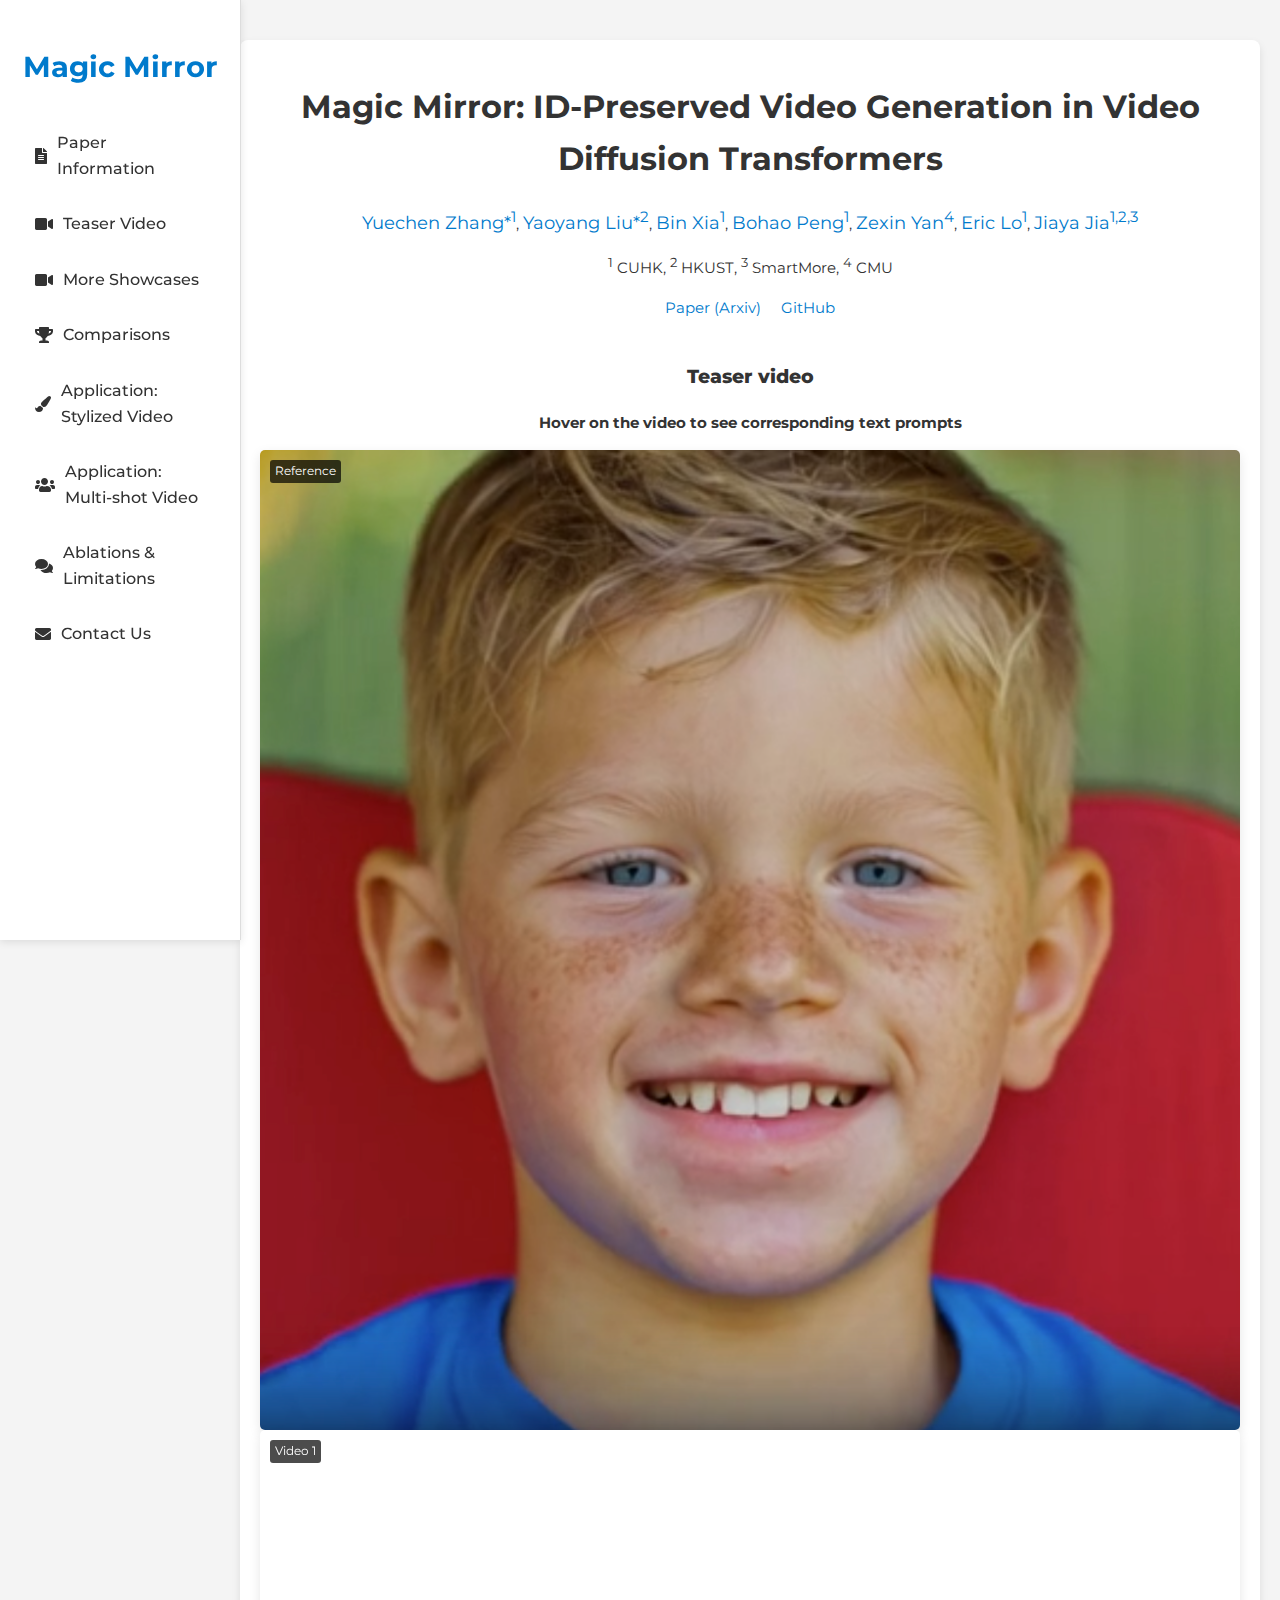
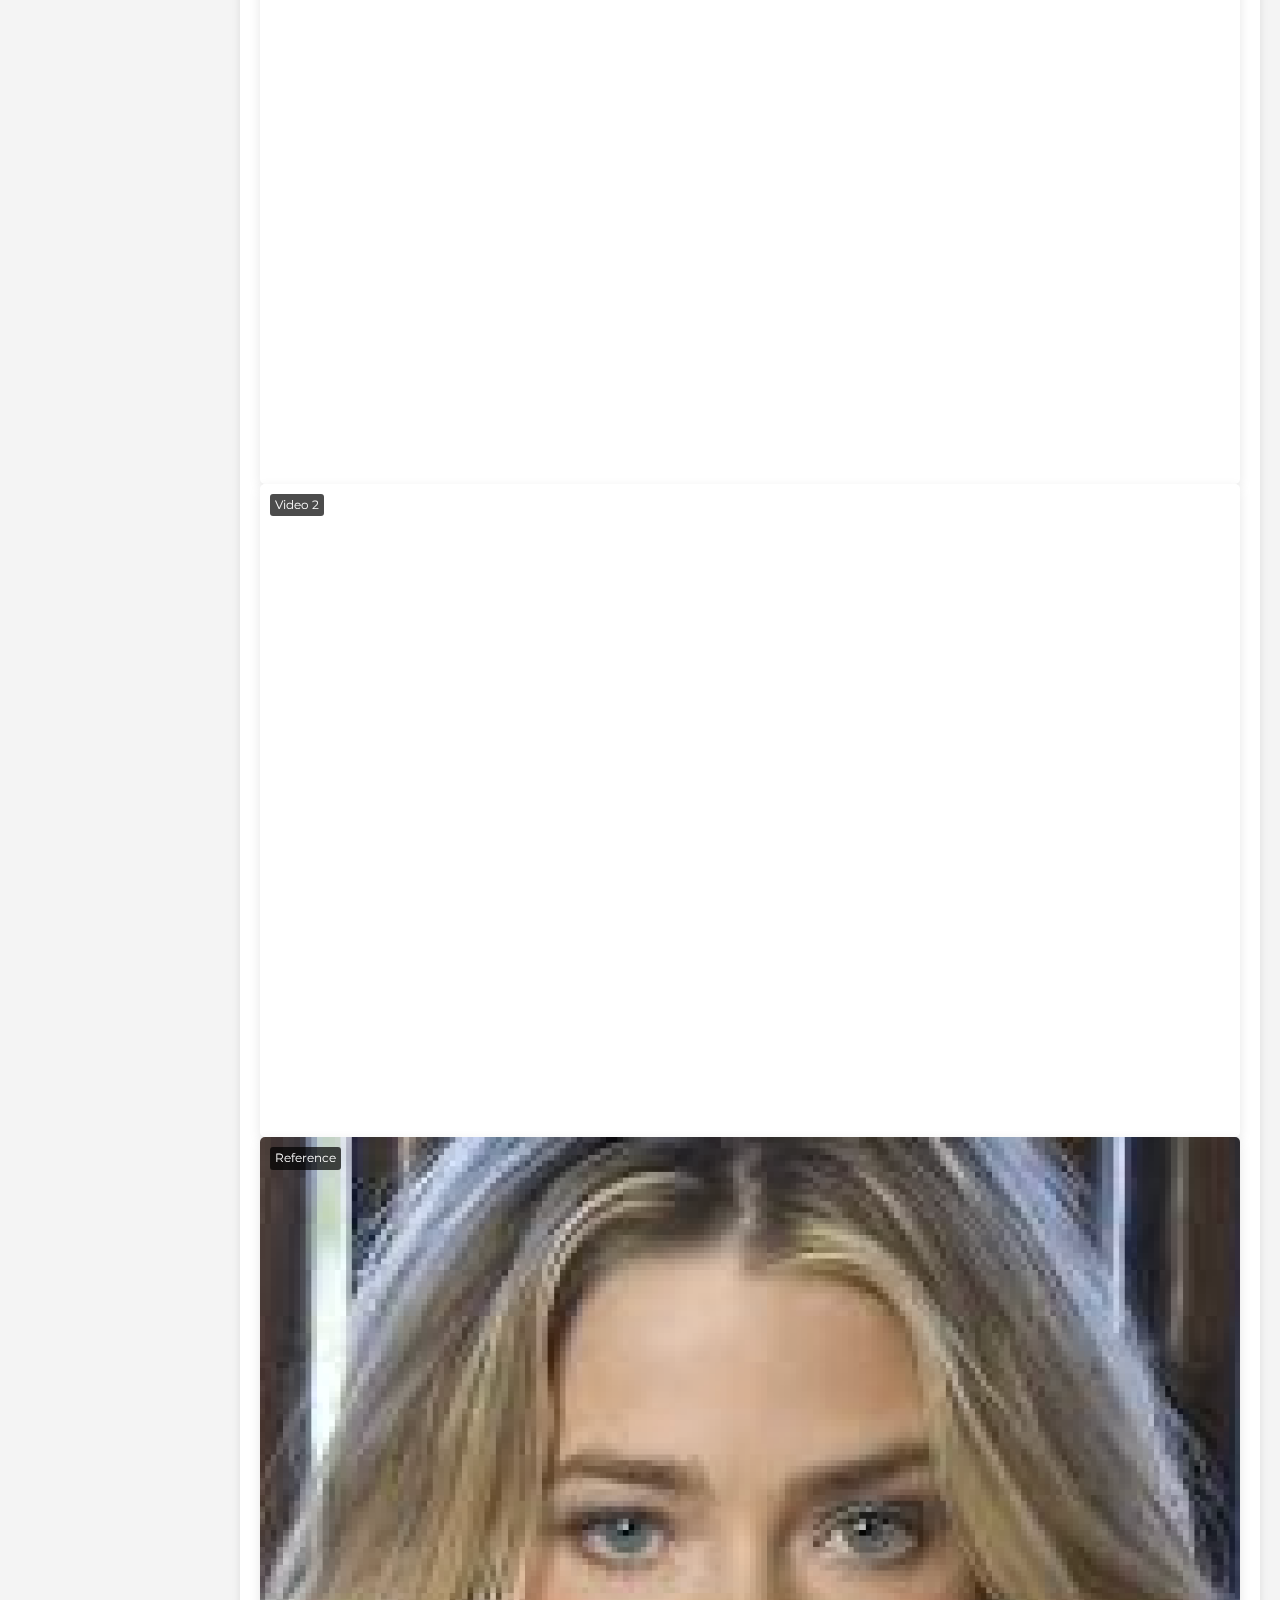
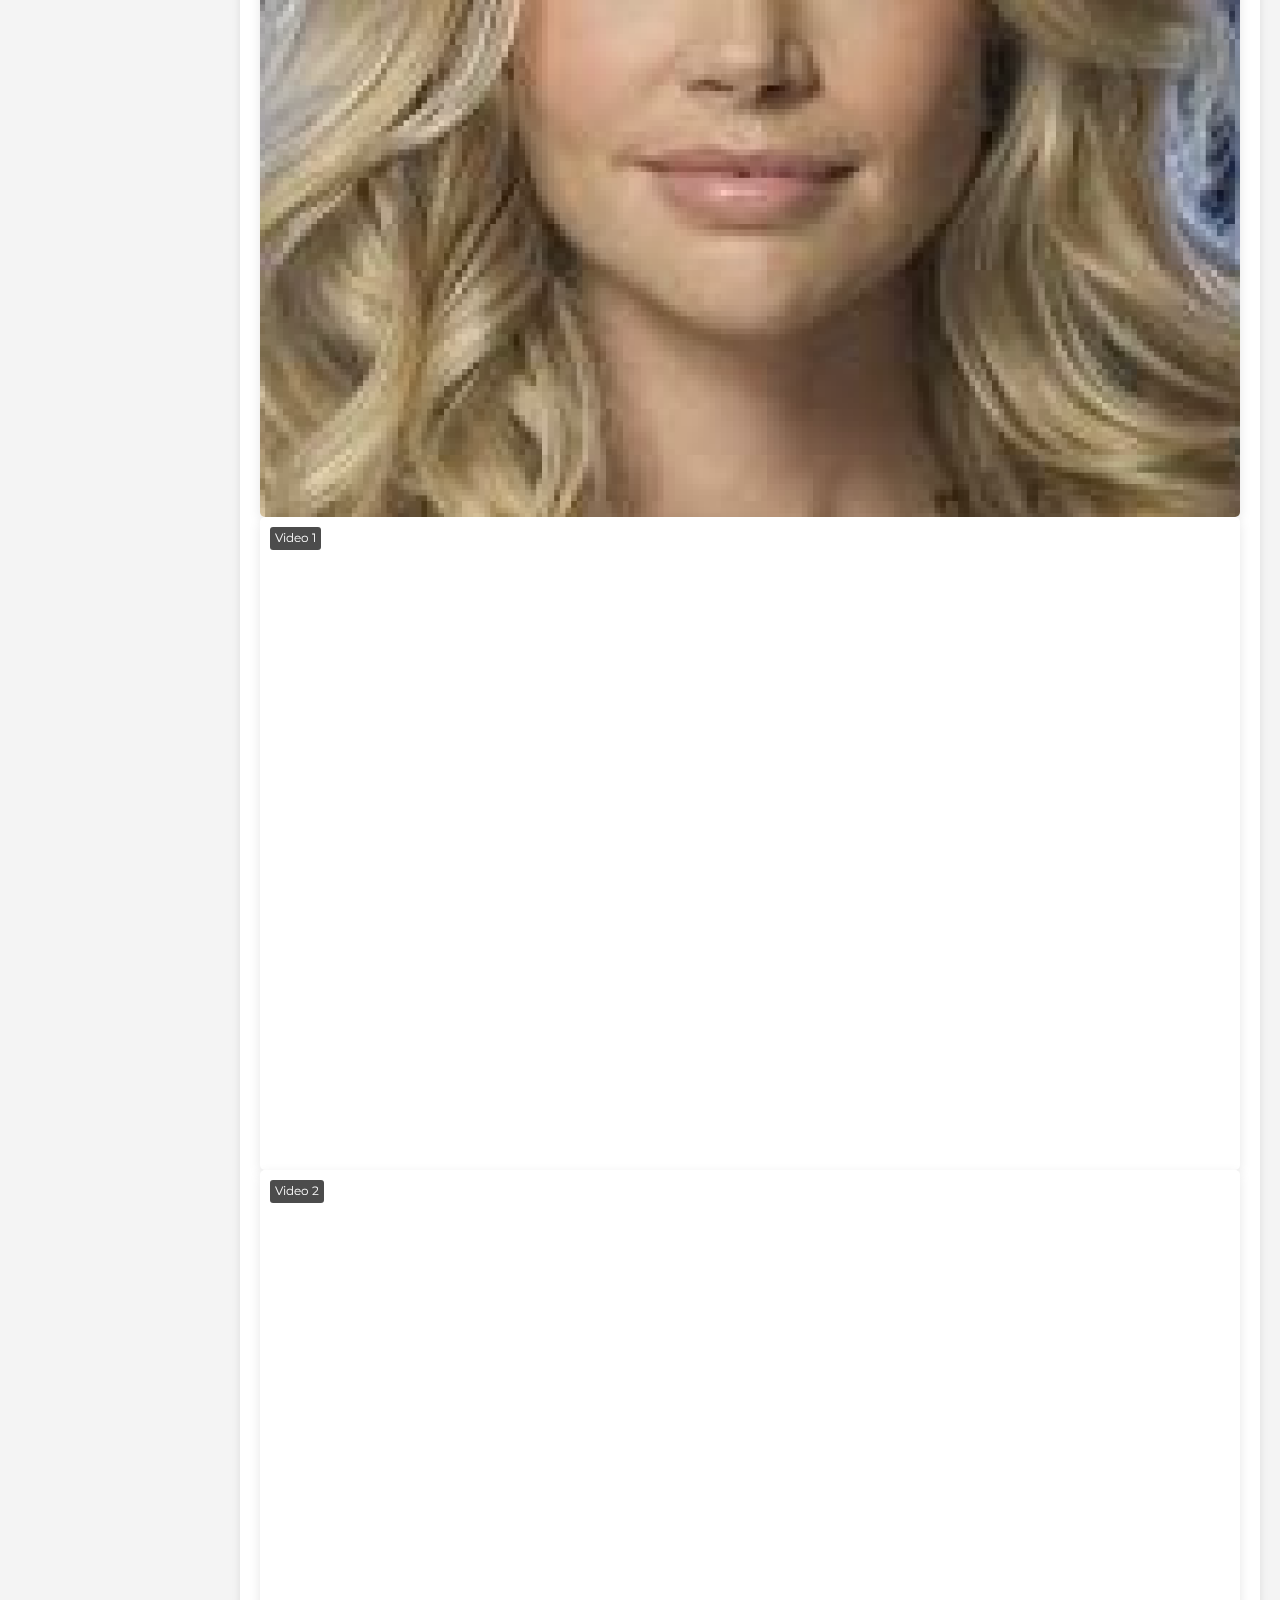
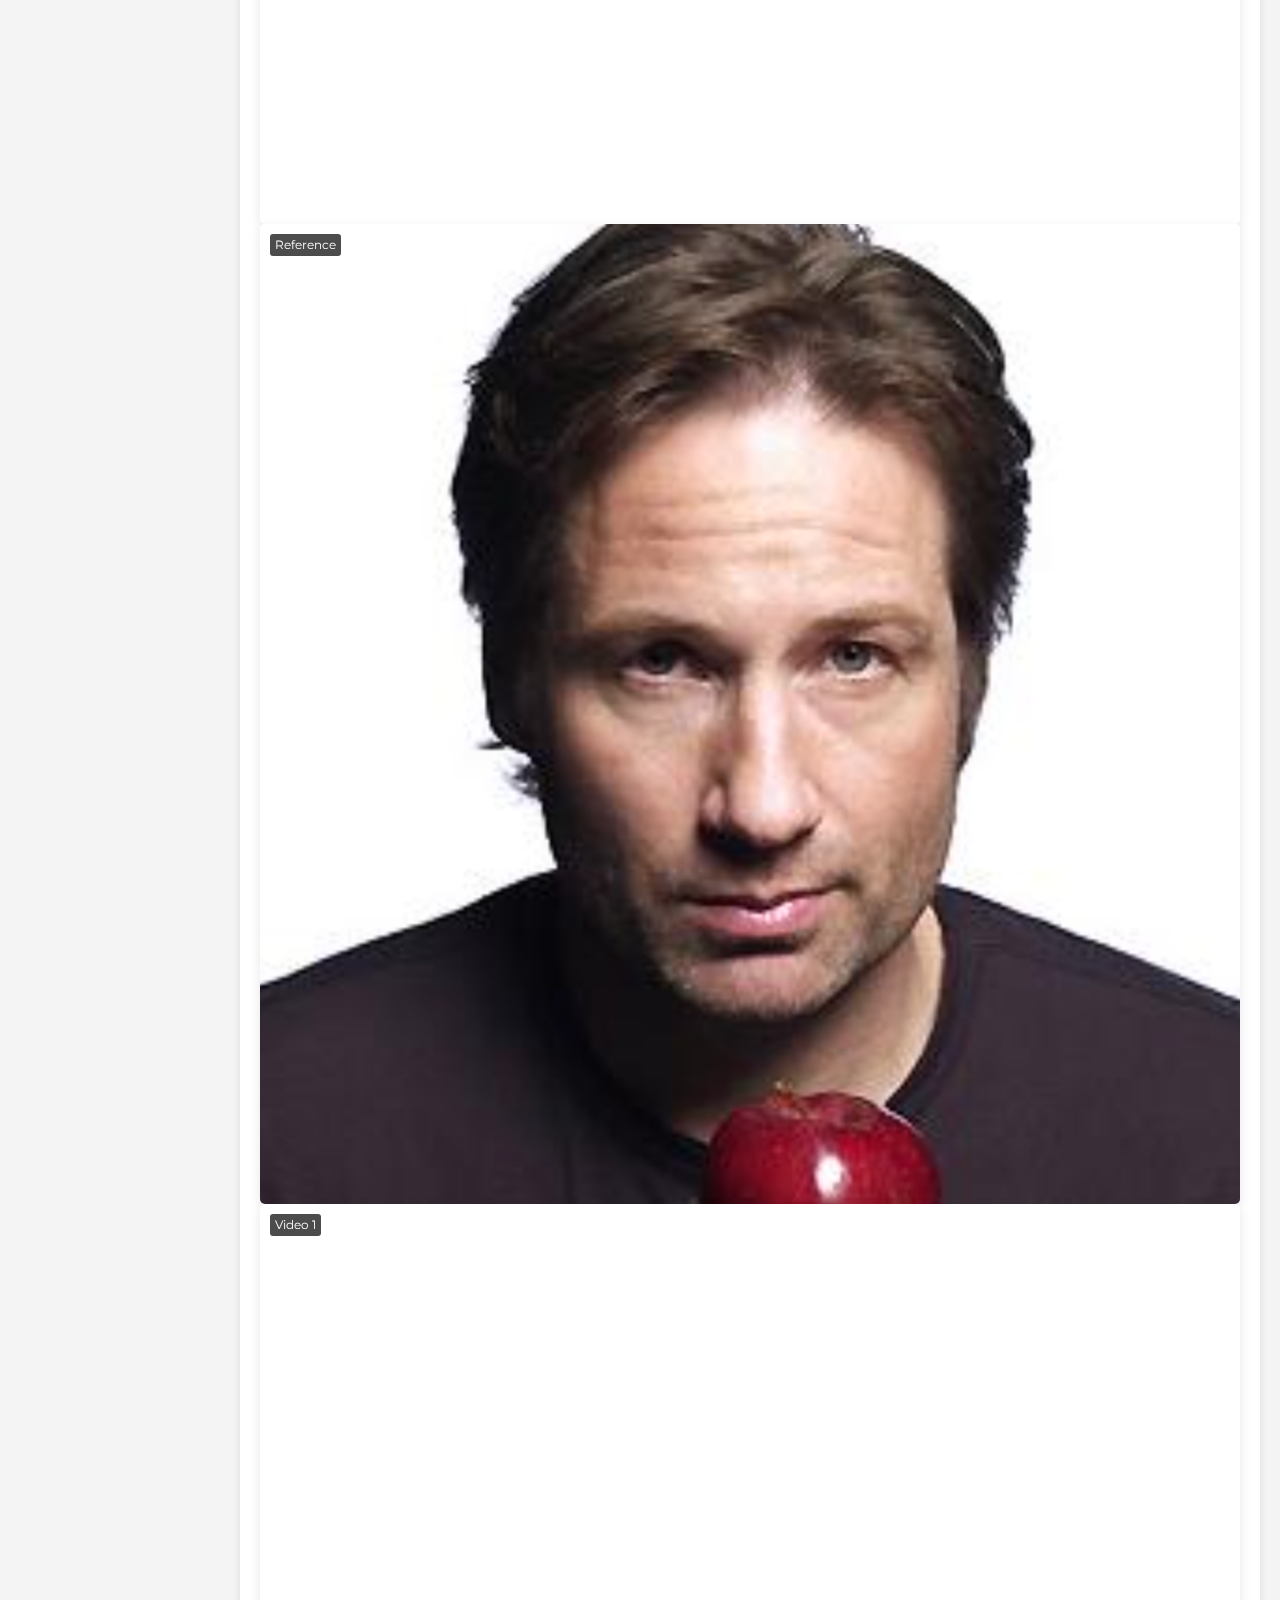
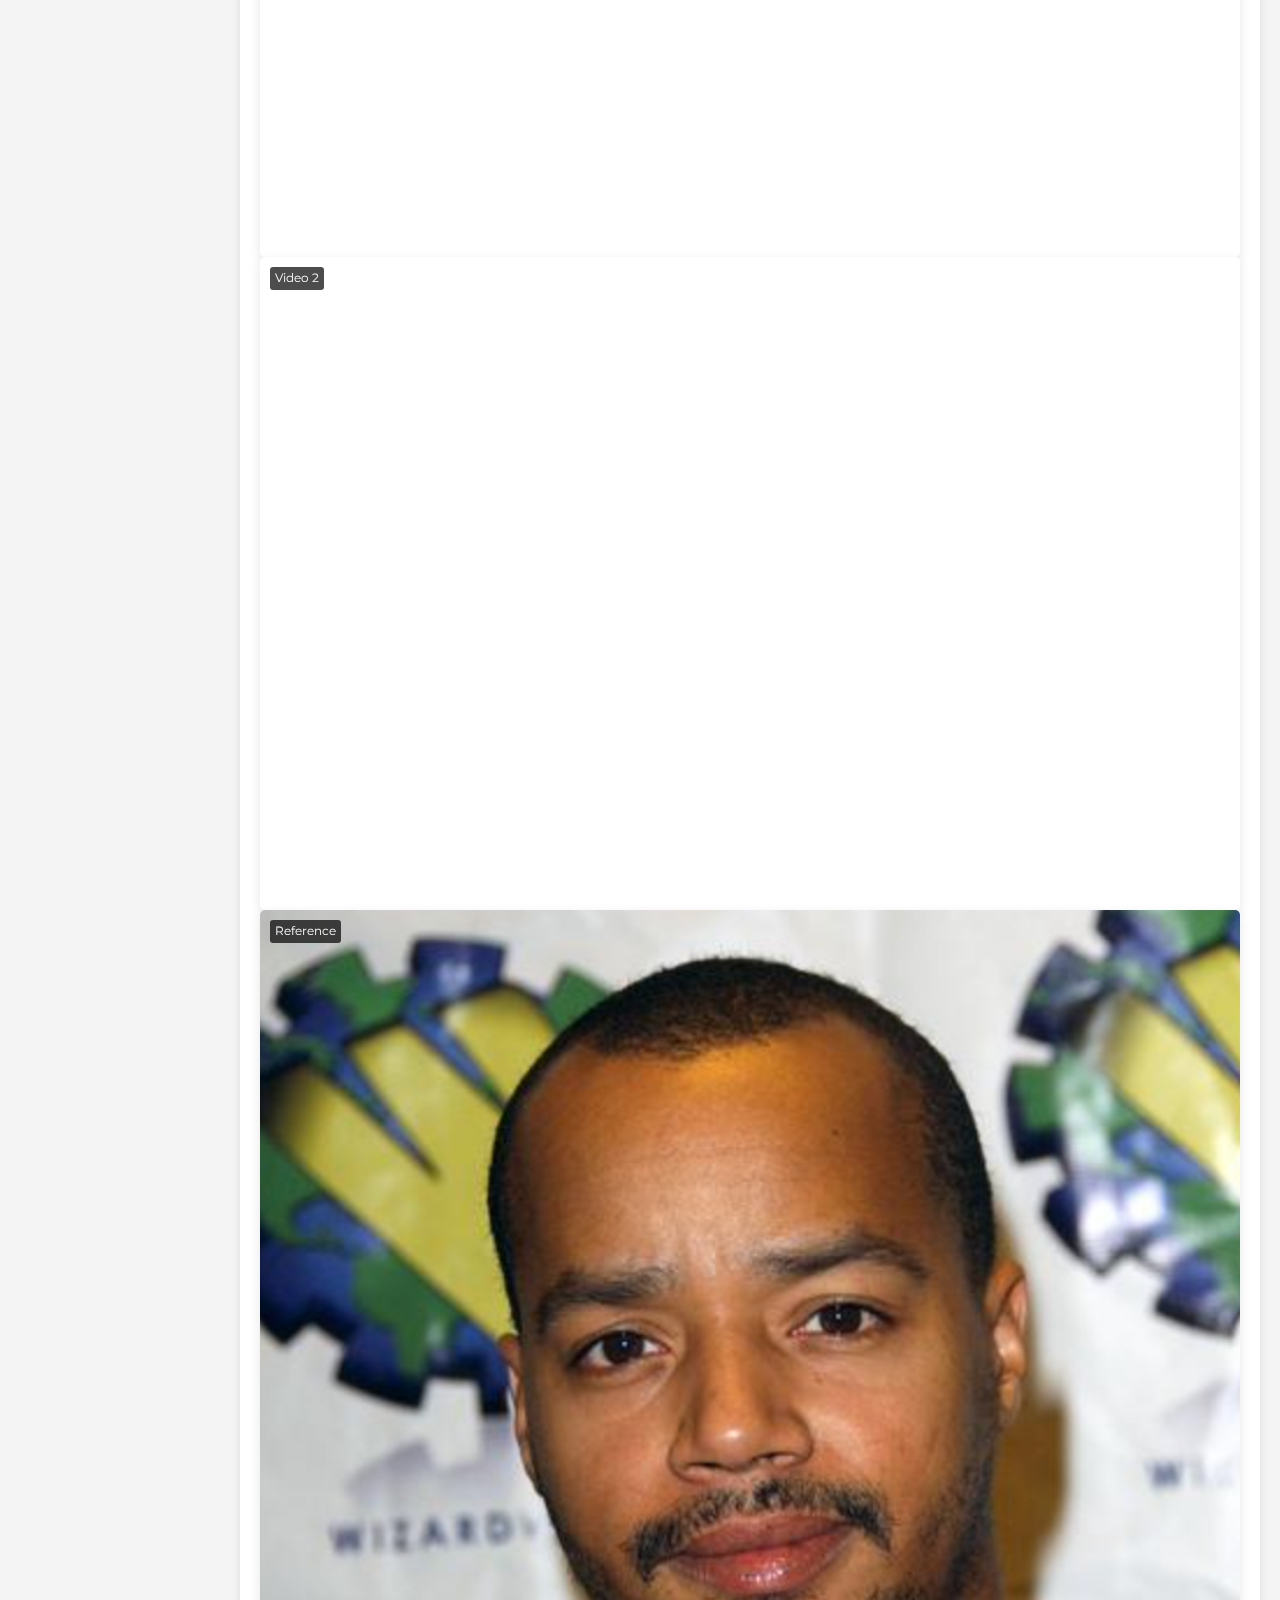
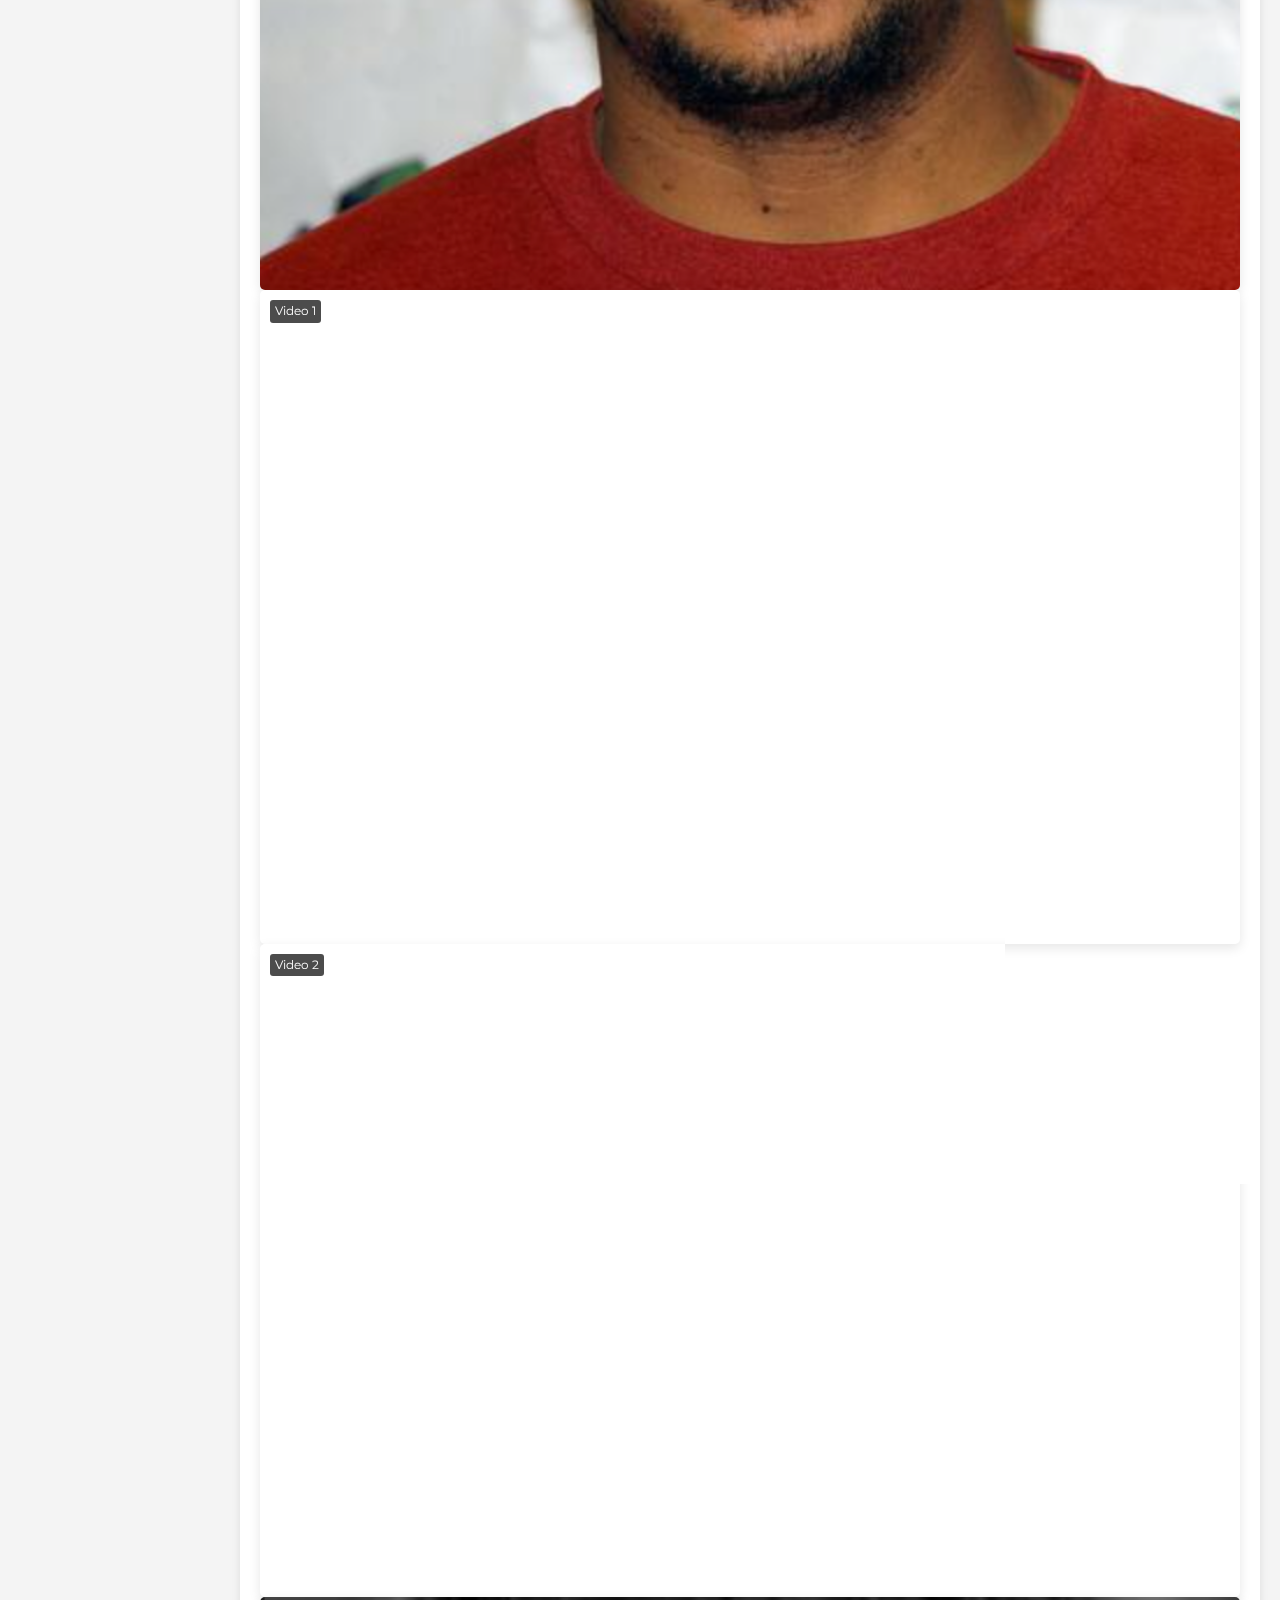
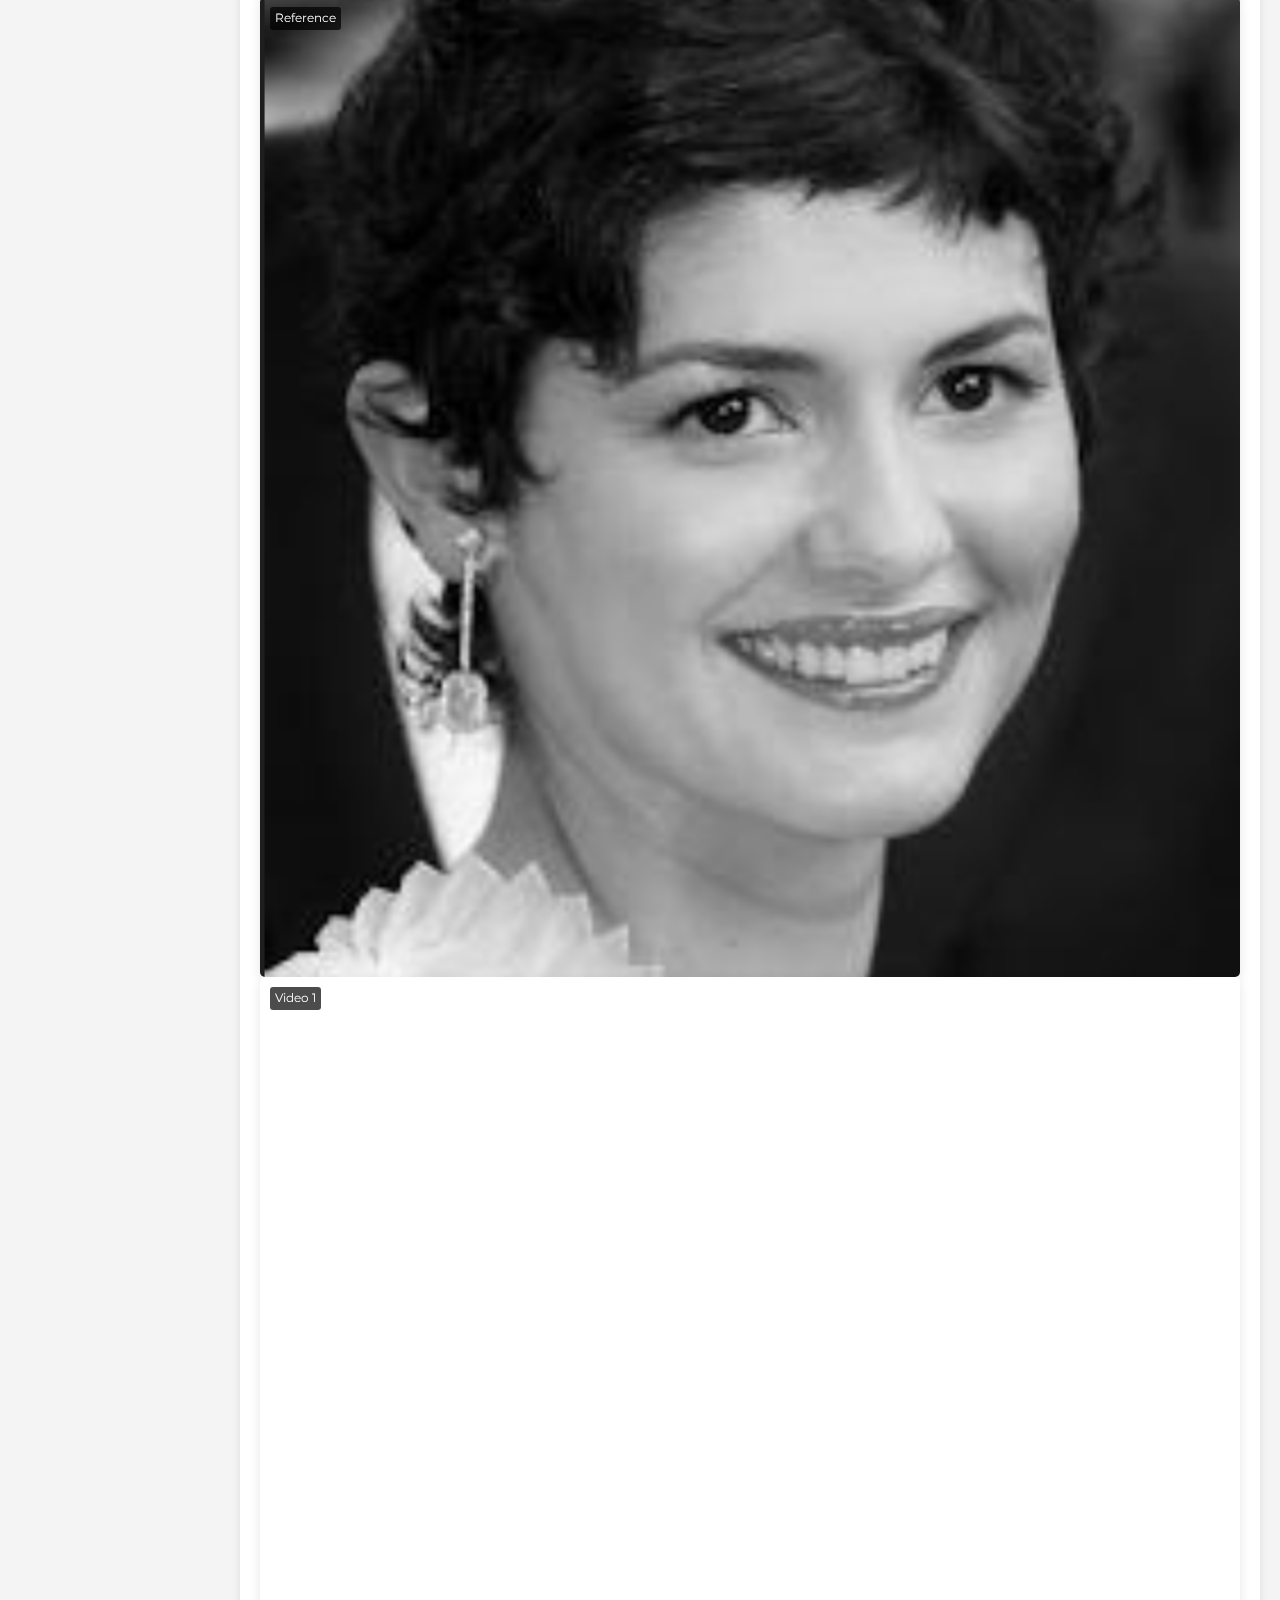
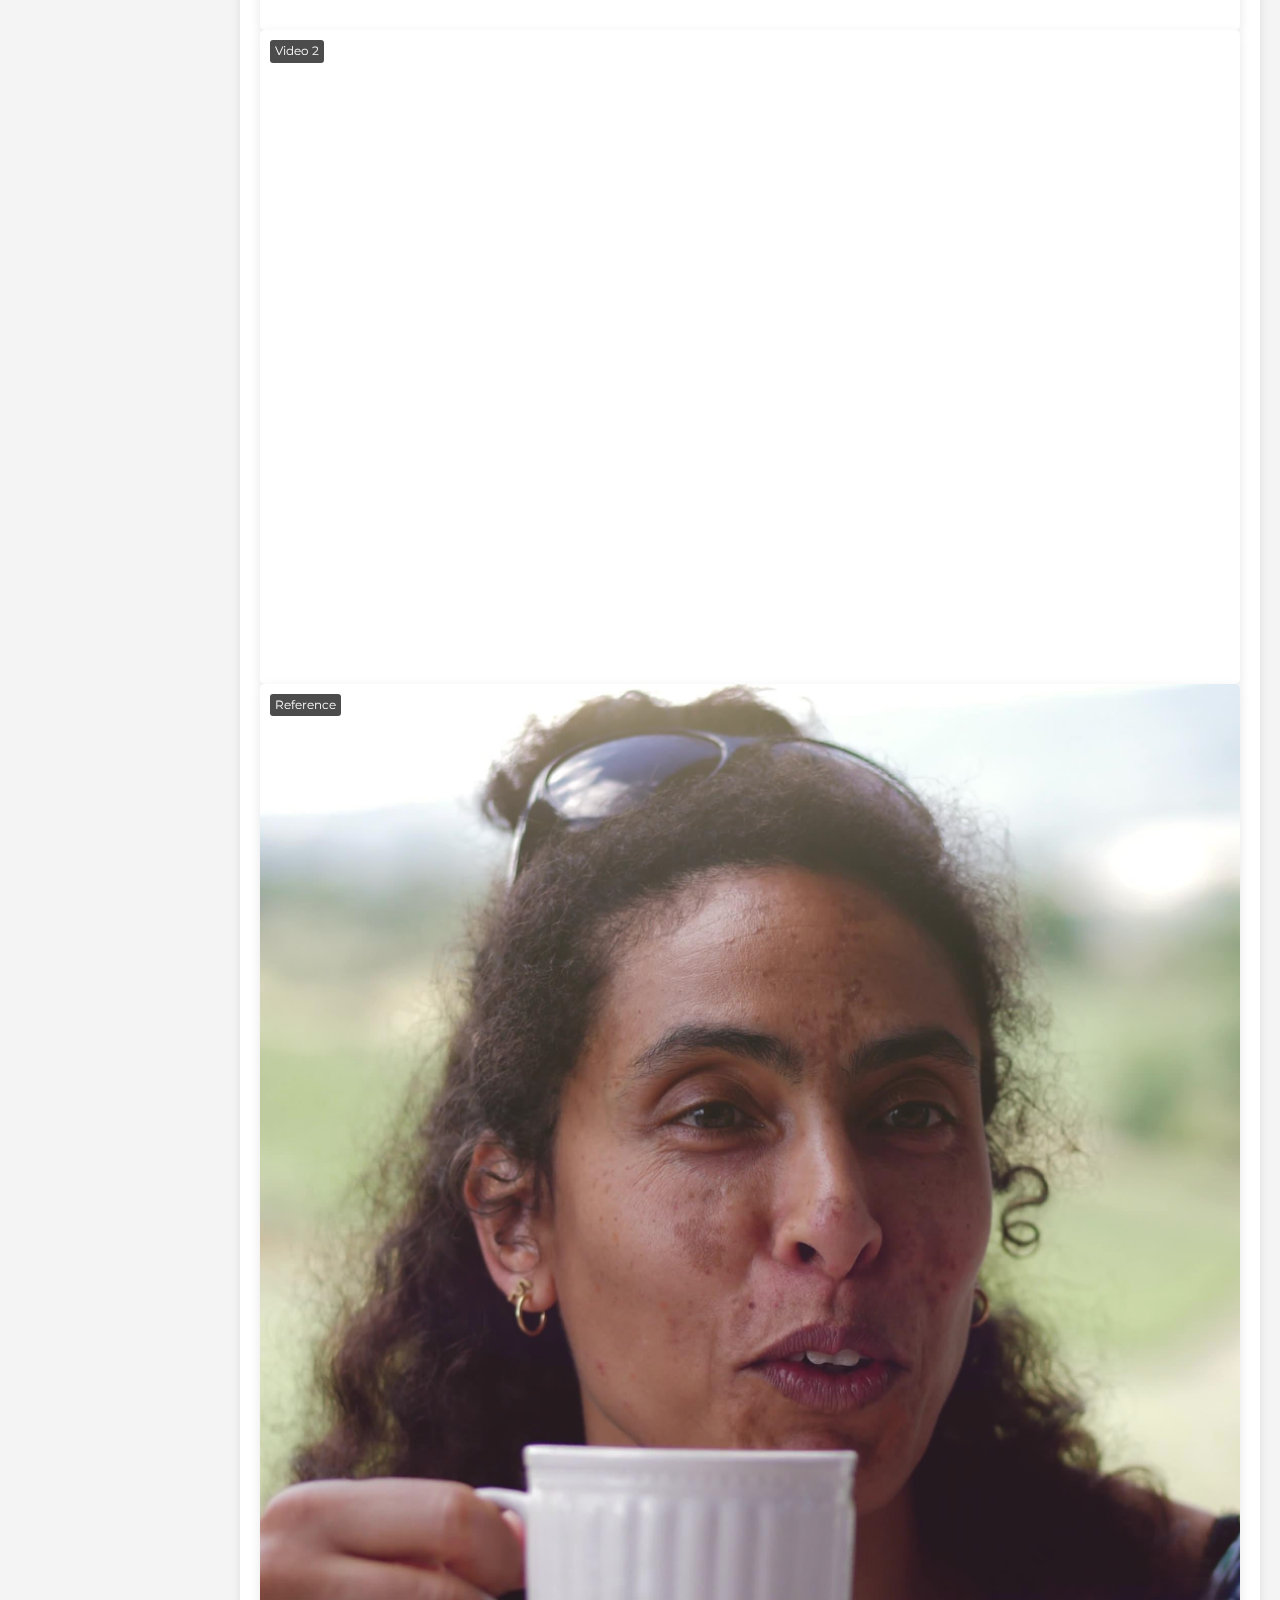
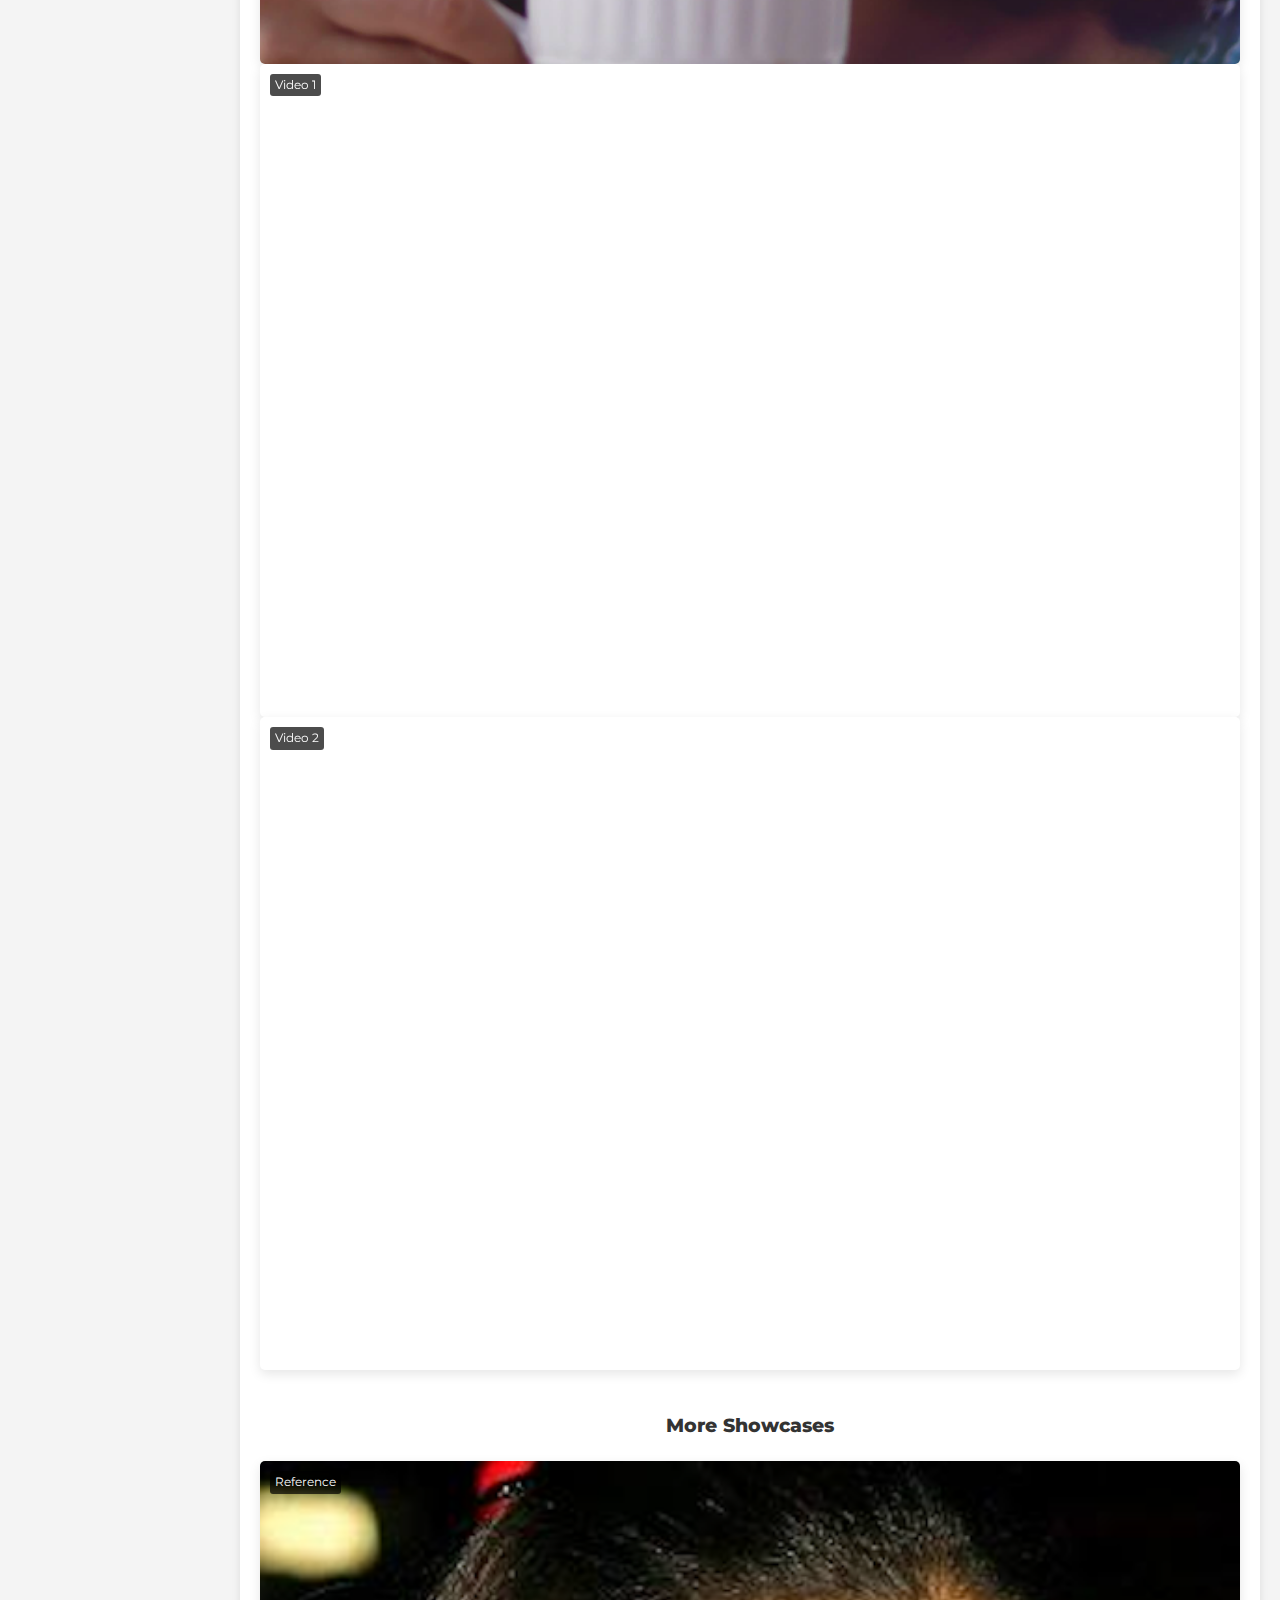
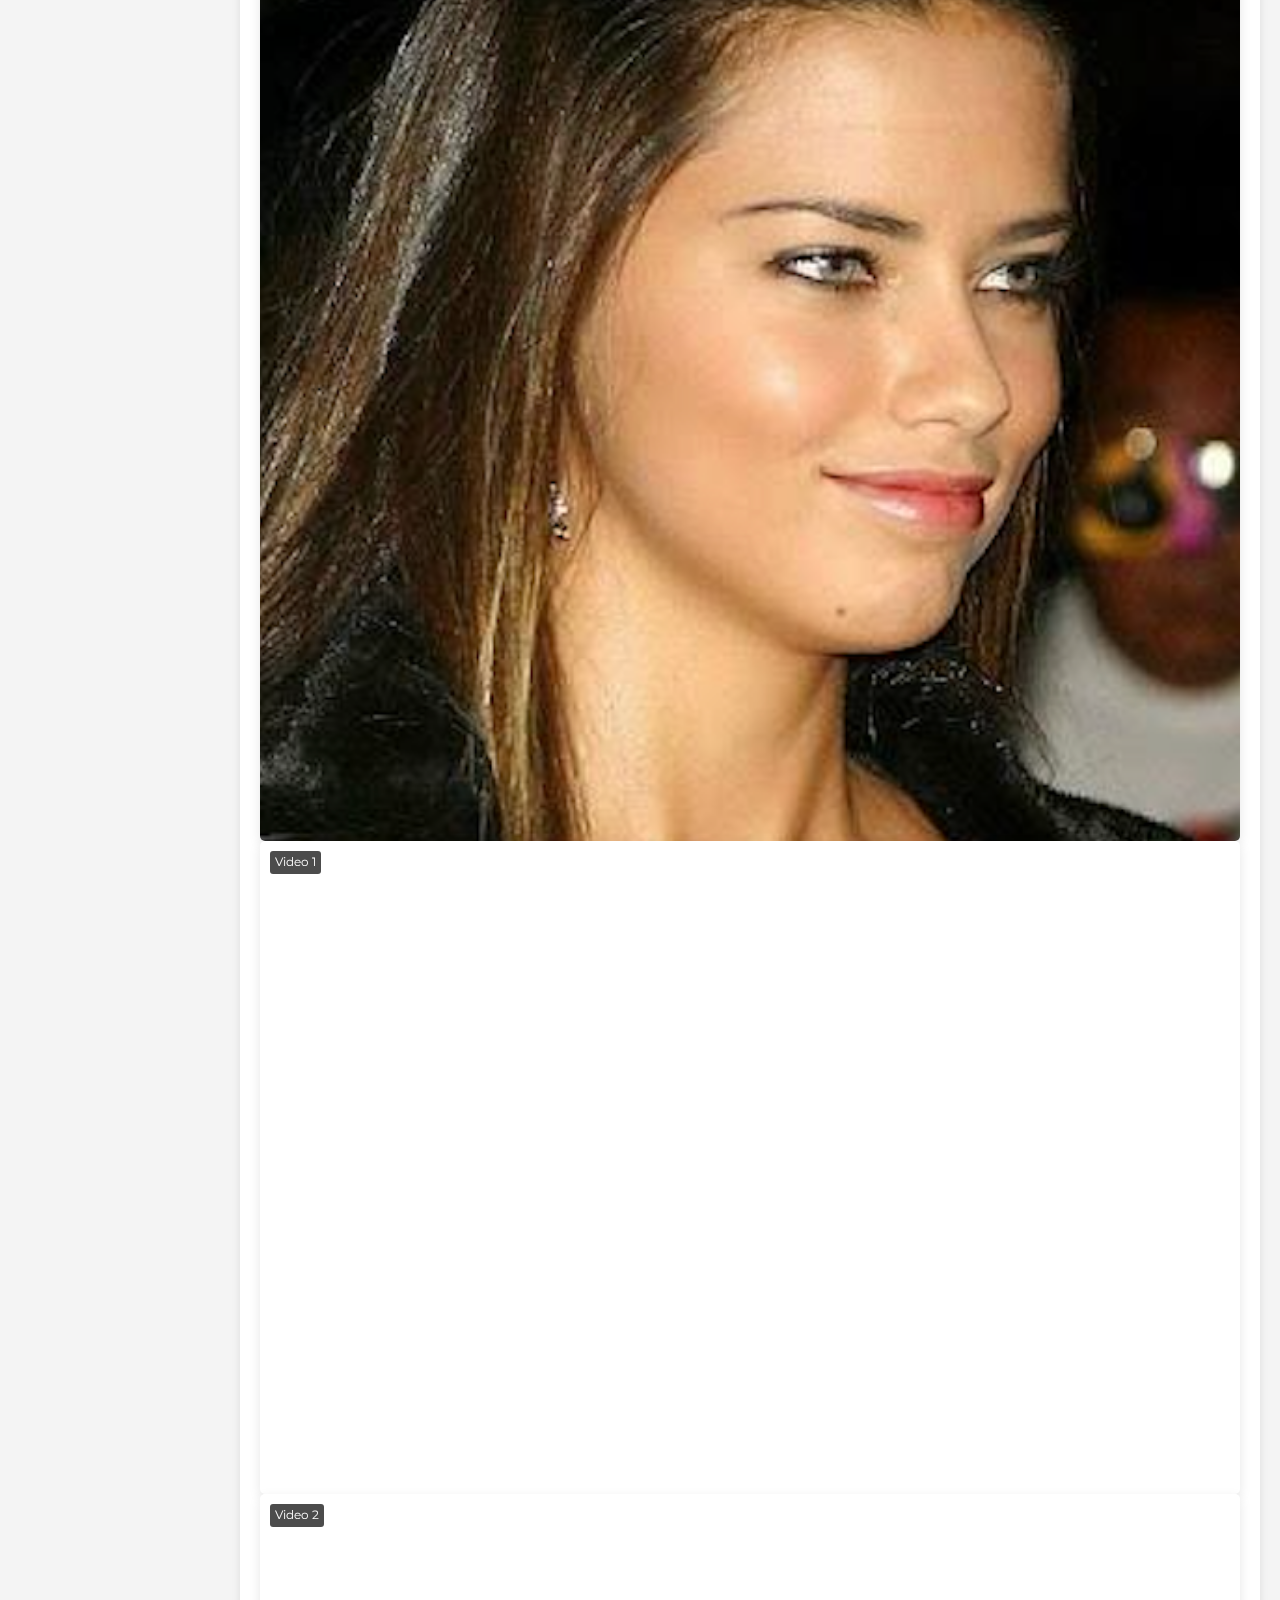
<file: projects/MagicMirror/index.html>
<!DOCTYPE html>
<html lang="en">
<head>
    <meta charset="UTF-8">
    <meta name="viewport" content="width=device-width, initial-scale=1.0">
    <link rel="icon" href="data:image/svg+xml,<svg xmlns=%22http://www.w3.org/2000/svg%22 viewBox=%220 0 100 100%22><text y=%22.9em%22 font-size=%2290%22>🪞</text></svg>">
    <title>Magic Mirror</title>
    <link rel="stylesheet" href="https://fonts.googleapis.com/css2?family=Roboto:wght@400;500;700&family=Montserrat:wght@400;700&display=swap">
    <link rel="stylesheet" href="https://cdnjs.cloudflare.com/ajax/libs/font-awesome/5.15.3/css/all.min.css">
    <link rel="stylesheet" href="./styles.css">
</head>
<body>
    <div id="mobile-warning">
        For the best experience, it's better to use a desktop computer to view this website.
        <br>
        <button onclick="dismissWarning()">Continue</button>
    </div>
    
    <div class="sidebar">
        <h2 class="sidebar-title">Magic Mirror</h2>
        
            <ul>
                <li><a href="#paper-info" class="nav-link"><i class="fas fa-file-alt"></i> Paper Information</a></li>
                <li><a href="#teaser" class="nav-link"><i class="fas fa-video"></i> Teaser Video </a></li>
                <li><a href="#showcases" class="nav-link"><i class="fas fa-video"></i> More Showcases </a></li>
                <li><a href="#compare" class="nav-link"><i class="fas fa-trophy"></i> Comparisons </a></li>
                <li><a href="#stylize" class="nav-link"><i class="fas fa-paint-brush"></i> Application: Stylized Video </a></li>
                <li><a href="#multishot" class="nav-link"><i class="fas fa-users"></i> Application: Multi-shot Video </a></li>
                <li><a href="#discuss" class="nav-link"><i class="fas fa-comments"></i> Ablations & Limitations </a></li>
                <li><a href="#contact-us" class="nav-link"><i class="fas fa-envelope"></i> Contact Us</a></li>
            </ul>
        
    </div>
    <div class="content">
        <div id="paper-info" class="paper-info">
            <h1>Magic Mirror: ID-Preserved Video Generation in Video Diffusion Transformers</h1>
            <div class="authors">
                <p>
                    <span class="author"><a href="https://julianjuaner.github.io/" target="_blank">Yuechen Zhang*<sup>1</sup></a></span>, 
                    <span class="author"><a href="" target="_blank">Yaoyang Liu*<sup>2</sup></a></span>, 
                    <span class="author"><a href="" target="_blank">Bin Xia<sup>1</sup></a></span>, 
                    <span class="author"><a href="https://pbihao.github.io" target="_blank">Bohao Peng<sup>1</sup></a></span>, 
                    <span class="author"><a href="" target="_blank"> Zexin Yan<sup>4</sup></a></span>, 
                    <span class="author"><a href="" target="_blank">Eric Lo<sup>1</sup></a></span>, 
                    <span class="author"><a href="https://jiaya.me/" target="_blank">Jiaya Jia<sup>1,2,3</sup></a></span>
                </p>
                <p>
                    <span class="affiliation"><sup>1</sup> CUHK</span>, 
                    <span class="affiliation"><sup>2</sup> HKUST</span>,
                    <span class="affiliation"><sup>3</sup> SmartMore</span>,
                    <span class="affiliation"><sup>4</sup> CMU</span>
                </p>
            </div>
            <div class="links">
                <p><a href="https://arxiv.org/pdf/2501.03931" target="_blank">Paper (Arxiv)</a></p>
                <p><a href="https://github.com/dvlab-research/MagicMirror/" target="_blank">GitHub</a></p>
            </div>
           
        
        <section id="teaser" class="gallery-section">
            <h2>Teaser video </h2>
            <h3>Hover on the video to see corresponding text prompts</h3>
            <div class="gallery-8">
                <div class="gallery-item" style=" --aspect-ratio: 1 / 1;  grid-column: span 2; grid-row: span 2;">
                    <img src="./assets/1_teaser/teaser_1.png" alt="" class="gallery-image">
                    <div class="resolution">Reference</div>
                </div>

                <div class="gallery-item" style=" --aspect-ratio: 3 / 2;  grid-column: span 3; grid-row: span 2;">
                    <video class="gallery-video" loop muted autoplay>
                        <source src="./assets/1_teaser/teaser_1_1.mp4" type="video/mp4">
                    </video>
                    <div class="prompt-overlay">Dressed in a lab coat and safety goggles, the curious boy conducts a science experiment in a school laboratory. His excited smile and careful movements demonstrate his enthusiasm for learning as he measures chemicals for a reaction.</div>
                    <div class="resolution">Video 1</div>
                </div>
                <div class="gallery-item" style=" --aspect-ratio: 3 / 2;  grid-column: span 3; grid-row: span 2;">
                    <video class="gallery-video" loop muted autoplay>
                        <source src="./assets/1_teaser/teaser_1_2.mp4" type="video/mp4">
                    </video>
                    <div class="prompt-overlay">The musical boy, seated at a grand piano, concentrates intently on sheet music during a recital. His nimble fingers and serious expression reveal his dedication to mastering the instrument as proud family members watch from the audience.</div>
                    <div class="resolution">Video 2</div>
                </div>
                <div class="gallery-item" style=" --aspect-ratio: 1 / 1;  grid-column: span 2; grid-row: span 2;">
                    <img src="./assets/1_teaser/teaser_2.png" alt="" class="gallery-image">
                    <div class="resolution">Reference</div>
                </div>

                <div class="gallery-item" style=" --aspect-ratio: 3 / 2;  grid-column: span 3; grid-row: span 2;">
                    <video class="gallery-video" loop muted autoplay>
                        <source src="./assets/1_teaser/teaser_2_1.mp4" type="video/mp4">
                    </video>
                    <div class="prompt-overlay">In a cozy, warmly lit kitchen, a woman with curly hair and a floral apron carefully drizzles golden honey over freshly baked cinnamon rolls, their aroma filling the air. The rolls, perfectly spiraled and glistening with a light glaze, sit invitingly on a rustic wooden board. As she pours the honey, it cascades in slow motion, catching the light and creating a mesmerizing effect. Her hands, steady and graceful, add a touch of artistry to the scene. The kitchen, adorned with vintage utensils and potted herbs, enhances the comforting, homely atmosphere, making the moment feel both intimate and indulgent.</div>
                    <div class="resolution">Video 1</div>
                </div>
                <div class="gallery-item" style=" --aspect-ratio: 3 / 2;  grid-column: span 3; grid-row: span 2;">
                    <video class="gallery-video" loop muted autoplay>
                        <source src="./assets/1_teaser/teaser_2_2.mp4" type="video/mp4">
                    </video>
                    <div class="prompt-overlay">A focused young woman student sits at a tidy desk in her cozy bedroom, surrounded by colorful stationery and a laptop displaying a virtual classroom. She wears a comfortable sweater, her hair neatly tied back, and her expression is one of concentration as she listens intently to her teacher. The room is softly lit, with a small plant and a motivational poster on the wall, creating an inviting learning environment. Occasionally, she takes notes in a vibrant notebook, her pen moving swiftly across the pages. Her eyes occasionally glance at the screen, reflecting her engagement and eagerness to learn in this digital setting.</div>
                    <div class="resolution">Video 2</div>
                </div>
                <div class="gallery-item" style=" --aspect-ratio: 1 / 1;  grid-column: span 2; grid-row: span 2;">
                    <img src="./assets/1_teaser/teaser_3.png" alt="" class="gallery-image">
                    <div class="resolution">Reference</div>
                </div>

                <div class="gallery-item" style=" --aspect-ratio: 3 / 2;  grid-column: span 3; grid-row: span 2;">
                    <video class="gallery-video" loop muted autoplay>
                        <source src="./assets/1_teaser/teaser_3_1.mp4" type="video/mp4">
                    </video>
                    <div class="prompt-overlay">In a dimly lit theater, a man discreetly sits in the back row, wearing a dark hoodie and jeans, his face partially obscured by shadows. He holds a small camcorder, its lens glinting faintly in the flickering light from the screen. The theater is sparsely populated, with a few patrons scattered throughout, their attention absorbed by the movie. The man's posture is tense yet focused, as he carefully adjusts the camcorder, ensuring a steady capture of the film. The ambient glow from the screen casts a soft light on his determined expression, highlighting his intent to record the cinematic experience unfolding before him.</div>
                    <div class="resolution">Video 1</div>
                </div>
                <div class="gallery-item" style=" --aspect-ratio: 3 / 2;  grid-column: span 3; grid-row: span 2;">
                    <video class="gallery-video" loop muted autoplay>
                        <source src="./assets/1_teaser/teaser_3_2.mp4" type="video/mp4">
                    </video>
                    <div class="prompt-overlay">A diligent man, clad in a wide-brimmed straw hat and a plaid shirt, kneels in a vast, sunlit field, surrounded by rows of lush green onion plants. The sun casts a warm glow, highlighting the earthy tones of the soil and the vibrant green of the onion tops. With skilled hands, the worker gently pulls an onion from the ground, its roots trailing soil, and places it into a woven basket nearby. The scene captures the essence of rural life, with distant rolling hills and a clear blue sky framing the background, emphasizing the harmony between nature and human labor.</div>
                    <div class="resolution">Video 2</div>
                </div>
                <div class="gallery-item" style=" --aspect-ratio: 1 / 1;  grid-column: span 2; grid-row: span 2;">
                    <img src="./assets/1_teaser/teaser_4.png" alt="" class="gallery-image">
                    <div class="resolution">Reference</div>
                </div>

                <div class="gallery-item" style=" --aspect-ratio: 3 / 2;  grid-column: span 3; grid-row: span 2;">
                    <video class="gallery-video" loop muted autoplay>
                        <source src="./assets/1_teaser/teaser_4_1.mp4" type="video/mp4">
                    </video>
                    <div class="prompt-overlay">A bearded man with a thoughtful expression stands in a cozy, dimly lit room filled with vintage decor, wearing a plaid shirt and jeans. He carefully selects a vinyl record from a wooden shelf lined with albums, the warm glow of a nearby lamp casting soft shadows. As he gently places the record onto the turntable, his fingers move with precision and care, reflecting his appreciation for music. The room is filled with the soft crackle of the needle touching the vinyl, and he closes his eyes momentarily, savoring the nostalgic sound. The ambiance is intimate, with the gentle hum of the record player and the soft lighting creating a serene atmosphere.</div>
                    <div class="resolution">Video 1</div>
                </div>
                <div class="gallery-item" style=" --aspect-ratio: 3 / 2;  grid-column: span 3; grid-row: span 2;">
                    <video class="gallery-video" loop muted autoplay>
                        <source src="./assets/1_teaser/teaser_4_2.mp4" type="video/mp4">
                    </video>
                    <div class="prompt-overlay">A focused man stands in the dugout, gripping his baseball bat with determination, wearing a classic white jersey with blue pinstripes and a matching cap. The sunlight casts dramatic shadows across his face, highlighting his intense gaze as he prepares for the game. His hands, wrapped in black batting gloves, firmly hold the bat, showcasing his readiness and anticipation. The background reveals the bustling stadium, with blurred fans and vibrant green field, creating an atmosphere of excitement and competition. As he adjusts his stance, the player's concentration and passion for the sport are palpable, embodying the spirit of baseball.</div>
                    <div class="resolution">Video 2</div>
                </div>
                <div class="gallery-item" style=" --aspect-ratio: 1 / 1;  grid-column: span 2; grid-row: span 2;">
                    <img src="./assets/1_teaser/teaser_5.png" alt="" class="gallery-image">
                    <div class="resolution">Reference</div>
                </div>

                <div class="gallery-item" style=" --aspect-ratio: 3 / 2;  grid-column: span 3; grid-row: span 2;">
                    <video class="gallery-video" loop muted autoplay>
                        <source src="./assets/1_teaser/teaser_5_1.mp4" type="video/mp4">
                    </video>
                    <div class="prompt-overlay">An extreme close-up of the young woman reveals every detail of her face, her shoulder-length black hair falling softly around her delicate features. The beige sweater's collar frames her neck as she remains by the window. The warm light highlights her micro-expressions - the gentle movement of her eyelashes, the slight shifts in her jaw, while her dark eyes seem to process deep thoughts.</div>
                    <div class="resolution">Video 1</div>
                </div>
                <div class="gallery-item" style=" --aspect-ratio: 3 / 2;  grid-column: span 3; grid-row: span 2;">
                    <video class="gallery-video" loop muted autoplay>
                        <source src="./assets/1_teaser/teaser_5_2.mp4" type="video/mp4">
                    </video>
                    <div class="prompt-overlay">A serene woman img with delicate features, wearing a flowing white blouse, sits at her kitchen counter bathed in morning light. Her face is clearly visible as she mindfully slices fresh fruit, arranging colorful pieces of mango, strawberries, and kiwi on a white ceramic plate. Soft sunlight streams through sheer curtains, highlighting her gentle expressions as she works. Her movements are precise and graceful as she creates an artistic breakfast composition, her long fingers placing each piece with intention.</div>
                    <div class="resolution">Video 2</div>
                </div>
                <div class="gallery-item" style=" --aspect-ratio: 1 / 1;  grid-column: span 2; grid-row: span 2;">
                    <img src="./assets/1_teaser/teaser_6.png" alt="" class="gallery-image">
                    <div class="resolution">Reference</div>
                </div>

                <div class="gallery-item" style=" --aspect-ratio: 3 / 2;  grid-column: span 3; grid-row: span 2;">
                    <video class="gallery-video" loop muted autoplay>
                        <source src="./assets/1_teaser/teaser_6_1.mp4" type="video/mp4">
                    </video>
                    <div class="prompt-overlay">In a cozy kitchen, the versatile woman, now in a chef's jacket, expertly plates a gourmet dish. Her meticulous attention to detail and satisfied smile showcase her culinary skills as she prepares for an important dinner service.</div>
                    <div class="resolution">Video 1</div>
                </div>
                <div class="gallery-item" style=" --aspect-ratio: 3 / 2;  grid-column: span 3; grid-row: span 2;">
                    <video class="gallery-video" loop muted autoplay>
                        <source src="./assets/1_teaser/teaser_6_2.mp4" type="video/mp4">
                    </video>
                    <div class="prompt-overlay">The creative woman, wearing a paint-splattered apron, stands before a large canvas in an art studio. Her focused expression and steady hand reveal her artistic passion as she adds intricate details to a colorful abstract painting.</div>
                    <div class="resolution">Video 2</div>
                </div>
            </div>  
        
            </section>

        <section id="showcases" class="gallery-section">
            <h2>More Showcases</h2>
            <div class="gallery-8">
                <div class="gallery-item" style=" --aspect-ratio: 1 / 1;  grid-column: span 2; grid-row: span 2;">
                    <img src="./assets/2_showcase/1.png" alt="" class="gallery-image">
                    <div class="resolution">Reference</div>
                </div>

                <div class="gallery-item" style=" --aspect-ratio: 3 / 2;  grid-column: span 3; grid-row: span 2;">
                    <video class="gallery-video" loop muted autoplay>
                        <source src="./assets/2_showcase/1_1.mp4" type="video/mp4">
                    </video>
                    <div class="resolution">Video 1</div>
                </div>
                <div class="gallery-item" style=" --aspect-ratio: 3 / 2;  grid-column: span 3; grid-row: span 2;">
                    <video class="gallery-video" loop muted autoplay>
                        <source src="./assets/2_showcase/1_2.mp4" type="video/mp4">
                    </video>
                    <div class="resolution">Video 2</div>
                </div>

                <div class="gallery-item" style=" --aspect-ratio: 1 / 1;  grid-column: span 2; grid-row: span 2;">
                    <img src="./assets/2_showcase/2.png" alt="" class="gallery-image">
                    <div class="resolution">Reference</div>
                </div>

                <div class="gallery-item" style=" --aspect-ratio: 3 / 2;  grid-column: span 3; grid-row: span 2;">
                    <video class="gallery-video" loop muted autoplay>
                        <source src="./assets/2_showcase/2_1.mp4" type="video/mp4">
                    </video>
                    <div class="resolution">Video 1</div>
                </div>
                <div class="gallery-item" style=" --aspect-ratio: 3 / 2;  grid-column: span 3; grid-row: span 2;">
                    <video class="gallery-video" loop muted autoplay>
                        <source src="./assets/2_showcase/2_2.mp4" type="video/mp4">
                    </video>
                    <div class="resolution">Video 2</div>
                </div>

                <div class="gallery-item" style=" --aspect-ratio: 1 / 1;  grid-column: span 2; grid-row: span 2;">
                    <img src="./assets/2_showcase/3.png" alt="" class="gallery-image">
                    <div class="resolution">Reference</div>
                </div>

                <div class="gallery-item" style=" --aspect-ratio: 3 / 2;  grid-column: span 3; grid-row: span 2;">
                    <video class="gallery-video" loop muted autoplay>
                        <source src="./assets/2_showcase/3_1.mp4" type="video/mp4">
                    </video>
                    <div class="resolution">Video 1</div>
                </div>
                <div class="gallery-item" style=" --aspect-ratio: 3 / 2;  grid-column: span 3; grid-row: span 2;">
                    <video class="gallery-video" loop muted autoplay>
                        <source src="./assets/2_showcase/3_2.mp4" type="video/mp4">
                    </video>
                    <div class="resolution">Video 2</div>
                </div>

                <div class="gallery-item" style=" --aspect-ratio: 1 / 1;  grid-column: span 2; grid-row: span 2;">
                    <img src="./assets/2_showcase/4.png" alt="" class="gallery-image">
                    <div class="resolution">Reference</div>
                </div>

                <div class="gallery-item" style=" --aspect-ratio: 3 / 2;  grid-column: span 3; grid-row: span 2;">
                    <video class="gallery-video" loop muted autoplay>
                        <source src="./assets/2_showcase/4_1.mp4" type="video/mp4">
                    </video>
                    <div class="resolution">Video 1</div>
                </div>
                <div class="gallery-item" style=" --aspect-ratio: 3 / 2;  grid-column: span 3; grid-row: span 2;">
                    <video class="gallery-video" loop muted autoplay>
                        <source src="./assets/2_showcase/4_2.mp4" type="video/mp4">
                    </video>
                    <div class="resolution">Video 2</div>
                </div>

                <div class="gallery-item" style=" --aspect-ratio: 1 / 1;  grid-column: span 2; grid-row: span 2;">
                    <img src="./assets/2_showcase/5.png" alt="" class="gallery-image">
                    <div class="resolution">Reference</div>
                </div>

                <div class="gallery-item" style=" --aspect-ratio: 3 / 2;  grid-column: span 3; grid-row: span 2;">
                    <video class="gallery-video" loop muted autoplay>
                        <source src="./assets/2_showcase/5_1.mp4" type="video/mp4">
                    </video>
                    <div class="resolution">Video 1</div>
                </div>
                <div class="gallery-item" style=" --aspect-ratio: 3 / 2;  grid-column: span 3; grid-row: span 2;">
                    <video class="gallery-video" loop muted autoplay>
                        <source src="./assets/2_showcase/5_2.mp4" type="video/mp4">
                    </video>
                    <div class="resolution">Video 2</div>
                </div>

                <div class="gallery-item" style=" --aspect-ratio: 1 / 1;  grid-column: span 2; grid-row: span 2;">
                    <img src="./assets/2_showcase/6.png" alt="" class="gallery-image">
                    <div class="resolution">Reference</div>
                </div>

                <div class="gallery-item" style=" --aspect-ratio: 3 / 2;  grid-column: span 3; grid-row: span 2;">
                    <video class="gallery-video" loop muted autoplay>
                        <source src="./assets/2_showcase/6_1.mp4" type="video/mp4">
                    </video>
                    <div class="resolution">Video 1</div>
                </div>
                <div class="gallery-item" style=" --aspect-ratio: 3 / 2;  grid-column: span 3; grid-row: span 2;">
                    <video class="gallery-video" loop muted autoplay>
                        <source src="./assets/2_showcase/6_2.mp4" type="video/mp4">
                    </video>
                    <div class="resolution">Video 2</div>
                </div>

                <div class="gallery-item" style=" --aspect-ratio: 1 / 1;  grid-column: span 2; grid-row: span 2;">
                    <img src="./assets/2_showcase/7.png" alt="" class="gallery-image">
                    <div class="resolution">Reference</div>
                </div>

                <div class="gallery-item" style=" --aspect-ratio: 3 / 2;  grid-column: span 3; grid-row: span 2;">
                    <video class="gallery-video" loop muted autoplay>
                        <source src="./assets/2_showcase/7_1.mp4" type="video/mp4">
                    </video>
                    <div class="resolution">Video 1</div>
                </div>
                <div class="gallery-item" style=" --aspect-ratio: 3 / 2;  grid-column: span 3; grid-row: span 2;">
                    <video class="gallery-video" loop muted autoplay>
                        <source src="./assets/2_showcase/7_2.mp4" type="video/mp4">
                    </video>
                    <div class="resolution">Video 2</div>
                </div>

                <div class="gallery-item" style=" --aspect-ratio: 1 / 1;  grid-column: span 2; grid-row: span 2;">
                    <img src="./assets/2_showcase/8.png" alt="" class="gallery-image">
                    <div class="resolution">Reference</div>
                </div>

                <div class="gallery-item" style=" --aspect-ratio: 3 / 2;  grid-column: span 3; grid-row: span 2;">
                    <video class="gallery-video" loop muted autoplay>
                        <source src="./assets/2_showcase/8_1.mp4" type="video/mp4">
                    </video>
                    <div class="resolution">Video 1</div>
                </div>
                <div class="gallery-item" style=" --aspect-ratio: 3 / 2;  grid-column: span 3; grid-row: span 2;">
                    <video class="gallery-video" loop muted autoplay>
                        <source src="./assets/2_showcase/8_2.mp4" type="video/mp4">
                    </video>
                    <div class="resolution">Video 2</div>
                </div>

                <div class="gallery-item" style=" --aspect-ratio: 1 / 1;  grid-column: span 2; grid-row: span 2;">
                    <img src="./assets/2_showcase/9.png" alt="" class="gallery-image">
                    <div class="resolution">Reference</div>
                </div>

                <div class="gallery-item" style=" --aspect-ratio: 3 / 2;  grid-column: span 3; grid-row: span 2;">
                    <video class="gallery-video" loop muted autoplay>
                        <source src="./assets/2_showcase/9_1.mp4" type="video/mp4">
                    </video>
                    <div class="resolution">Video 1</div>
                </div>
                <div class="gallery-item" style=" --aspect-ratio: 3 / 2;  grid-column: span 3; grid-row: span 2;">
                    <video class="gallery-video" loop muted autoplay>
                        <source src="./assets/2_showcase/9_2.mp4" type="video/mp4">
                    </video>
                    <div class="resolution">Video 2</div>
                </div>
            </div>
        </section>

        <section id="compare" class="gallery-section">
            <h2>Comparisons</h2>

            <div class="gallery-9">
                <div class="gallery-item" style=" --aspect-ratio: 1 / 1;  grid-column: span 2; grid-row: span 2;">
                    <img src="./assets/3_compare/1.png" alt="" class="gallery-image">
                    <div class="resolution">Reference</div>
                </div>
                <div class="gallery-item" style=" --aspect-ratio: 1 / 1;  grid-column: span 1; grid-row: span 2;">
                    
                </div>
                <div class="gallery-item" style=" --aspect-ratio: 3 / 2;  grid-column: span 3; grid-row: span 2;">
                    <video class="gallery-video" loop muted autoplay>
                        <source src="./assets/3_compare/1_dc.mp4" type="video/mp4">
                    </video>
                    <div class="resolution">DynamiCrafter</div>
                </div>
                <div class="gallery-item" style=" --aspect-ratio: 3 / 2;  grid-column: span 3; grid-row: span 2;">
                    <video class="gallery-video" loop muted autoplay>
                        <source src="./assets/3_compare/1_ez.mp4" type="video/mp4">
                    </video>
                    <div class="resolution">EasyAnimate-I2V</div>
                </div>
                <div class="gallery-item" style=" --aspect-ratio: 3 / 2;  grid-column: span 3; grid-row: span 2;">
                    <video class="gallery-video" loop muted autoplay>
                        <source src="./assets/3_compare/1_cog.mp4" type="video/mp4">
                    </video>
                    <div class="resolution">CogVideoX-I2V</div>
                </div>
                <div class="gallery-item" style=" --aspect-ratio: 3 / 2;  grid-column: span 3; grid-row: span 2;">
                    <video class="gallery-video" loop muted autoplay>
                        <source src="./assets/3_compare/1_id.mp4" type="video/mp4">
                    </video>
                    <div class="resolution">ID-Animator</div>
                </div>
                <div class="gallery-item" style=" --aspect-ratio: 3 / 2;  grid-column: span 3; grid-row: span 2;">
                    <video class="gallery-video" loop muted autoplay>
                        <source src="./assets/3_compare/1_mm.mp4" type="video/mp4">
                    </video>
                    <div class="resolution-sd3"><b>Magic Mirror</b></div>
                </div>
            
            </div>
            <div class="text-prompt">A seasoned male police officer, wearing a crisp navy uniform adorned with badges, stands beside his patrol car, holding a radio to his mouth. His expression is focused and serious, reflecting the gravity of his communication. The scene is set in an urban environment, with the city skyline visible in the background, and the flashing lights of the patrol car casting a rhythmic glow. As he speaks into the radio, his other hand rests on his utility belt, showcasing his readiness and professionalism. The ambient sounds of distant traffic and the occasional chirp of the radio punctuate the scene, emphasizing the officer's role in maintaining order.
            </div>
            <div class="gallery-9">
                <div class="gallery-item" style=" --aspect-ratio: 1 / 1;  grid-column: span 2; grid-row: span 2;">
                    <img src="./assets/3_compare/2.png" alt="" class="gallery-image">
                    <div class="resolution">Reference</div>
                </div>
                <div class="gallery-item" style=" --aspect-ratio: 1 / 1;  grid-column: span 1; grid-row: span 2;">
                    
                </div>
                <div class="gallery-item" style=" --aspect-ratio: 3 / 2;  grid-column: span 3; grid-row: span 2;">
                    <video class="gallery-video" loop muted autoplay>
                        <source src="./assets/3_compare/2_dc.mp4" type="video/mp4">
                    </video>
                    <div class="resolution">DynamiCrafter</div>
                </div>
                <div class="gallery-item" style=" --aspect-ratio: 3 / 2;  grid-column: span 3; grid-row: span 2;">
                    <video class="gallery-video" loop muted autoplay>
                        <source src="./assets/3_compare/2_ez.mp4" type="video/mp4">
                    </video>
                    <div class="resolution">EasyAnimate-I2V</div>
                </div>
                <div class="gallery-item" style=" --aspect-ratio: 3 / 2;  grid-column: span 3; grid-row: span 2;">
                    <video class="gallery-video" loop muted autoplay>
                        <source src="./assets/3_compare/2_cog.mp4" type="video/mp4">
                    </video>
                    <div class="resolution">CogVideoX-I2V</div>
                </div>
                <div class="gallery-item" style=" --aspect-ratio: 3 / 2;  grid-column: span 3; grid-row: span 2;">
                    <video class="gallery-video" loop muted autoplay>
                        <source src="./assets/3_compare/2_id.mp4" type="video/mp4">
                    </video>
                    <div class="resolution">ID-Animator</div>
                </div>
                <div class="gallery-item" style=" --aspect-ratio: 3 / 2;  grid-column: span 3; grid-row: span 2;">
                    <video class="gallery-video" loop muted autoplay>
                        <source src="./assets/3_compare/2_mm.mp4" type="video/mp4">
                    </video>
                    <div class="resolution-sd3"><b>Magic Mirror</b></div>
                </div>
            
            </div>
            <div class="text-prompt">An elderly man, with a determined expression, stands in a sunlit gym, wearing a gray tank top and black shorts, his muscles taut as he grips a heavy kettlebell. The room is filled with natural light streaming through large windows, casting shadows on the polished wooden floor. His face shows concentration and strength, highlighting his commitment to fitness. As he lifts the kettlebell with steady hands, the camera captures the sweat glistening on his brow, emphasizing his effort and resilience. The background features neatly arranged gym equipment, adding to the atmosphere of dedication and perseverance.
            </div>

            <div class="gallery-9">
                <div class="gallery-item" style=" --aspect-ratio: 1 / 1;  grid-column: span 2; grid-row: span 2;">
                    <img src="./assets/3_compare/3.png" alt="" class="gallery-image">
                    <div class="resolution">Reference</div>
                </div>
                <div class="gallery-item" style=" --aspect-ratio: 1 / 1;  grid-column: span 1; grid-row: span 2;">
                    
                </div>
                <div class="gallery-item" style=" --aspect-ratio: 3 / 2;  grid-column: span 3; grid-row: span 2;">
                    <video class="gallery-video" loop muted autoplay>
                        <source src="./assets/3_compare/3_dc.mp4" type="video/mp4">
                    </video>
                    <div class="resolution">DynamiCrafter</div>
                </div>
                <div class="gallery-item" style=" --aspect-ratio: 3 / 2;  grid-column: span 3; grid-row: span 2;">
                    <video class="gallery-video" loop muted autoplay>
                        <source src="./assets/3_compare/3_ez.mp4" type="video/mp4">
                    </video>
                    <div class="resolution">EasyAnimate-I2V</div>
                </div>
                <div class="gallery-item" style=" --aspect-ratio: 3 / 2;  grid-column: span 3; grid-row: span 2;">
                    <video class="gallery-video" loop muted autoplay>
                        <source src="./assets/3_compare/3_cog.mp4" type="video/mp4">
                    </video>
                    <div class="resolution">CogVideoX-I2V</div>
                </div>
                <div class="gallery-item" style=" --aspect-ratio: 3 / 2;  grid-column: span 3; grid-row: span 2;">
                    <video class="gallery-video" loop muted autoplay>
                        <source src="./assets/3_compare/3_id.mp4" type="video/mp4">
                    </video>
                    <div class="resolution">ID-Animator</div>
                </div>
                <div class="gallery-item" style=" --aspect-ratio: 3 / 2;  grid-column: span 3; grid-row: span 2;">
                    <video class="gallery-video" loop muted autoplay>
                        <source src="./assets/3_compare/3_mm.mp4" type="video/mp4">
                    </video>
                    <div class="resolution-sd3"><b>Magic Mirror</b></div>
                </div>
            
            </div>
            <div class="text-prompt">A bearded man in his thirties, wearing a plaid shirt and jeans, sits at a rustic wooden bar, surrounded by an array of beer taps and vintage brewery decor. He carefully lifts a frosty pint glass filled with amber beer, examining its color and clarity against the warm, ambient lighting. He takes a slow, appreciative sip, his eyes closing momentarily as he savors the complex flavors. The camera captures the subtle smile of satisfaction on his face, highlighting the rich foam on his upper lip. The background hum of soft chatter and clinking glasses adds to the cozy, inviting atmosphere of the pub.
            </div>

            <div class="gallery-9">
                <div class="gallery-item" style=" --aspect-ratio: 1 / 1;  grid-column: span 2; grid-row: span 2;">
                    <img src="./assets/3_compare/4.png" alt="" class="gallery-image">
                    <div class="resolution">Reference</div>
                </div>
                <div class="gallery-item" style=" --aspect-ratio: 1 / 1;  grid-column: span 1; grid-row: span 2;">
                    
                </div>
                <div class="gallery-item" style=" --aspect-ratio: 3 / 2;  grid-column: span 3; grid-row: span 2;">
                    <video class="gallery-video" loop muted autoplay>
                        <source src="./assets/3_compare/4_dc.mp4" type="video/mp4">
                    </video>
                    <div class="resolution">DynamiCrafter</div>
                </div>
                <div class="gallery-item" style=" --aspect-ratio: 3 / 2;  grid-column: span 3; grid-row: span 2;">
                    <video class="gallery-video" loop muted autoplay>
                        <source src="./assets/3_compare/4_ez.mp4" type="video/mp4">
                    </video>
                    <div class="resolution">EasyAnimate-I2V</div>
                </div>
                <div class="gallery-item" style=" --aspect-ratio: 3 / 2;  grid-column: span 3; grid-row: span 2;">
                    <video class="gallery-video" loop muted autoplay>
                        <source src="./assets/3_compare/4_cog.mp4" type="video/mp4">
                    </video>
                    <div class="resolution">CogVideoX-I2V</div>
                </div>
                <div class="gallery-item" style=" --aspect-ratio: 3 / 2;  grid-column: span 3; grid-row: span 2;">
                    <video class="gallery-video" loop muted autoplay>
                        <source src="./assets/3_compare/4_id.mp4" type="video/mp4">
                    </video>
                    <div class="resolution">ID-Animator</div>
                </div>
                <div class="gallery-item" style=" --aspect-ratio: 3 / 2;  grid-column: span 3; grid-row: span 2;">
                    <video class="gallery-video" loop muted autoplay>
                        <source src="./assets/3_compare/4_mm.mp4" type="video/mp4">
                    </video>
                    <div class="resolution-sd3"><b>Magic Mirror</b></div>
                </div>
            
            </div>
            <div class="text-prompt">A serene woman, dressed in a cozy oversized sweater and jeans, kneels on a lush green meadow, gently petting a friendly golden retriever. The dog's tail wags enthusiastically, its fur gleaming in the soft sunlight. Her face lights up with a warm smile as her hand moves tenderly over the dog's head and back. In the background, a picturesque landscape of rolling hills and blooming wildflowers enhances the tranquil scene. The golden retriever, with its tongue lolling out and eyes full of affection, leans into her touch, creating a heartwarming moment of connection and joy.
            </div>

            <div class="gallery-9">
                <div class="gallery-item" style=" --aspect-ratio: 1 / 1;  grid-column: span 2; grid-row: span 2;">
                    <img src="./assets/3_compare/5.png" alt="" class="gallery-image">
                    <div class="resolution">Reference</div>
                </div>
                <div class="gallery-item" style=" --aspect-ratio: 1 / 1;  grid-column: span 1; grid-row: span 2;">
                    
                </div>
                <div class="gallery-item" style=" --aspect-ratio: 3 / 2;  grid-column: span 3; grid-row: span 2;">
                    <video class="gallery-video" loop muted autoplay>
                        <source src="./assets/3_compare/5_dc.mp4" type="video/mp4">
                    </video>
                    <div class="resolution">DynamiCrafter</div>
                </div>
                <div class="gallery-item" style=" --aspect-ratio: 3 / 2;  grid-column: span 3; grid-row: span 2;">
                    <video class="gallery-video" loop muted autoplay>
                        <source src="./assets/3_compare/5_ez.mp4" type="video/mp4">
                    </video>
                    <div class="resolution">EasyAnimate-I2V</div>
                </div>
                <div class="gallery-item" style=" --aspect-ratio: 3 / 2;  grid-column: span 3; grid-row: span 2;">
                    <video class="gallery-video" loop muted autoplay>
                        <source src="./assets/3_compare/5_cog.mp4" type="video/mp4">
                    </video>
                    <div class="resolution">CogVideoX-I2V</div>
                </div>
                <div class="gallery-item" style=" --aspect-ratio: 3 / 2;  grid-column: span 3; grid-row: span 2;">
                    <video class="gallery-video" loop muted autoplay>
                        <source src="./assets/3_compare/5_id.mp4" type="video/mp4">
                    </video>
                    <div class="resolution">ID-Animator</div>
                </div>
                <div class="gallery-item" style=" --aspect-ratio: 3 / 2;  grid-column: span 3; grid-row: span 2;">
                    <video class="gallery-video" loop muted autoplay>
                        <source src="./assets/3_compare/5_mm.mp4" type="video/mp4">
                    </video>
                    <div class="resolution-sd3"><b>Magic Mirror</b></div>
                </div>
            
            </div>
            <div class="text-prompt">A focused man in a contemporary gym performs a leg exercise, clad in a fitted black tank top and gray athletic shorts. The scene conveys the intensity of his workout, with sweat glistening on his brow and muscles visibly engaged. Positioned on a sleek leg press machine, he pushes against the resistance with determination. The ambient lighting accentuates his form, while the background showcases neatly arranged weights and exercise equipment. His expression reflects concentration and resolve, embodying the dedication and effort of his fitness journey..
            </div>

            <div class="gallery-9">
                <div class="gallery-item" style=" --aspect-ratio: 1 / 1;  grid-column: span 2; grid-row: span 2;">
                    <img src="./assets/3_compare/6.png" alt="" class="gallery-image">
                    <div class="resolution">Reference</div>
                </div>
                <div class="gallery-item" style=" --aspect-ratio: 1 / 1;  grid-column: span 1; grid-row: span 2;">
                    
                </div>
                <div class="gallery-item" style=" --aspect-ratio: 3 / 2;  grid-column: span 3; grid-row: span 2;">
                    <video class="gallery-video" loop muted autoplay>
                        <source src="./assets/3_compare/6_dc.mp4" type="video/mp4">
                    </video>
                    <div class="resolution">DynamiCrafter</div>
                </div>
                <div class="gallery-item" style=" --aspect-ratio: 3 / 2;  grid-column: span 3; grid-row: span 2;">
                    <video class="gallery-video" loop muted autoplay>
                        <source src="./assets/3_compare/6_ez.mp4" type="video/mp4">
                    </video>
                    <div class="resolution">EasyAnimate-I2V</div>
                </div>
                <div class="gallery-item" style=" --aspect-ratio: 3 / 2;  grid-column: span 3; grid-row: span 2;">
                    <video class="gallery-video" loop muted autoplay>
                        <source src="./assets/3_compare/6_cog.mp4" type="video/mp4">
                    </video>
                    <div class="resolution">CogVideoX-I2V</div>
                </div>
                <div class="gallery-item" style=" --aspect-ratio: 3 / 2;  grid-column: span 3; grid-row: span 2;">
                    <video class="gallery-video" loop muted autoplay>
                        <source src="./assets/3_compare/6_id.mp4" type="video/mp4">
                    </video>
                    <div class="resolution">ID-Animator</div>
                </div>
                <div class="gallery-item" style=" --aspect-ratio: 3 / 2;  grid-column: span 3; grid-row: span 2;">
                    <video class="gallery-video" loop muted autoplay>
                        <source src="./assets/3_compare/6_mm.mp4" type="video/mp4">
                    </video>
                    <div class="resolution-sd3"><b>Magic Mirror</b></div>
                </div>
            
            </div>
            <div class="text-prompt">A serene woman, dressed in a flowing white blouse and light blue jeans, stands at a rustic wooden table in a sunlit room filled with greenery. She carefully selects vibrant blooms from a wicker basket, including roses, lilies, and daisies, and begins arranging them in a crystal vase. Sunlight filters through the window, casting a warm glow on her focused expression. As she works, her hands move gracefully, adjusting stems and leaves to create a harmonious bouquet. The scene transitions to a close-up of her hands tying a delicate ribbon around the vase, completing the arrangement with a touch of elegance. The final shot captures her stepping back to admire her creation, a satisfied smile on her face, with the room's natural beauty enhancing the tranquil atmosphere.
            </div>
            
        </section>
        
        <section id="stylize" class="gallery-section">
            <h2>Personalized Videos with Style-Specific Prompts</h2>
            <h3>Hover on video to see the text prompts & style</h3>
            <div class="gallery">
                <div class="gallery-item" style=" --aspect-ratio: 1 / 1;  grid-column: span 2; grid-row: span 2;">
                    <img src="./assets/4_application/1.png" alt="" class="gallery-image">
                    <div class="resolution">Reference</div>
                </div>
            
                <div class="gallery-item" style=" --aspect-ratio: 3 / 2;  grid-column: span 3; grid-row: span 2;">
                    <video class="gallery-video" loop muted autoplay>
                        <source src="./assets/4_application/1_1.mp4" type="video/mp4">
                    </video>
                    <div class="prompt-overlay"><p><b>Art nouveau, organic curves, floral patterns style</b>, a male police officer talking on the radio</p></div>
                    <div class="resolution">Video</div>
                </div>

                <div class="gallery-item" style=" --aspect-ratio: 1 / 1;  grid-column: span 2; grid-row: span 2;">
                    <img src="./assets/4_application/2.png" alt="" class="gallery-image">
                    <div class="resolution">Reference</div>
                </div>
            
                <div class="gallery-item" style=" --aspect-ratio: 3 / 2;  grid-column: span 3; grid-row: span 2;">
                    <video class="gallery-video" loop muted autoplay>
                        <source src="./assets/4_application/2_1.mp4" type="video/mp4">
                    </video>
                    <div class="prompt-overlay"><p><b>Ukiyo-e japanese woodblock print style</b>, young woman activist posing with flag.</p></div>
                    <div class="resolution">Video</div>
                </div>

                <div class="gallery-item" style=" --aspect-ratio: 1 / 1;  grid-column: span 2; grid-row: span 2;">
                    <img src="./assets/4_application/3.png" alt="" class="gallery-image">
                    <div class="resolution">Reference</div>
                </div>
            
                <div class="gallery-item" style=" --aspect-ratio: 3 / 2;  grid-column: span 3; grid-row: span 2;">
                    <video class="gallery-video" loop muted autoplay>
                        <source src="./assets/4_application/3_1.mp4" type="video/mp4">
                    </video>
                    <div class="prompt-overlay"><p><b>Low poly 3D, geometric reduction, faceted style</b>, a "woman" washing the dishes</p></div>
                    <div class="resolution">Video</div>
                </div>

                <div class="gallery-item" style=" --aspect-ratio: 1 / 1;  grid-column: span 2; grid-row: span 2;">
                    <img src="./assets/4_application/5++.png" alt="" class="gallery-image">
                    <div class="resolution">Reference</div>
                </div>
            
                <div class="gallery-item" style=" --aspect-ratio: 3 / 2;  grid-column: span 3; grid-row: span 2;">
                    <video class="gallery-video" loop muted autoplay>
                        <source src="./assets/4_application/5++.mp4" type="video/mp4">
                    </video>
                    <div class="prompt-overlay"><p><b>Low poly 3D, geometric reduction, faceted style</b>, a male police officer talking on the radio.</p></div>
                    <div class="resolution">Video</div>
                </div>

                <div class="gallery-item" style=" --aspect-ratio: 1 / 1;  grid-column: span 2; grid-row: span 2;">
                    <img src="./assets/4_application/4.png" alt="" class="gallery-image">
                    <div class="resolution">Reference</div>
                </div>
            
                <div class="gallery-item" style=" --aspect-ratio: 3 / 2;  grid-column: span 3; grid-row: span 2;">
                    <video class="gallery-video" loop muted autoplay>
                        <source src="./assets/4_application/4_1.mp4" type="video/mp4">
                    </video>
                    <div class="prompt-overlay"><p><b>Pixel art, 8-bit graphics, retro gaming style</b>, a woman is filling eyebrows</p></div>
                    <div class="resolution">Video</div>
                </div>

                <div class="gallery-item" style=" --aspect-ratio: 1 / 1;  grid-column: span 2; grid-row: span 2;">
                    <img src="./assets/4_application/5.jpg" alt="" class="gallery-image">
                    <div class="resolution">Reference</div>
                </div>
            
                <div class="gallery-item" style=" --aspect-ratio: 3 / 2;  grid-column: span 3; grid-row: span 2;">
                    <video class="gallery-video" loop muted autoplay>
                        <source src="./assets/4_application/5_1.mp4" type="video/mp4">
                    </video>
                    <div class="prompt-overlay"><p><b>Synthwave retro, 80s style, sunset colors style</b>, an elderly woman is reading book.</p></div>
                    <div class="resolution">Video</div>
                </div>

                <div class="gallery-item" style=" --aspect-ratio: 1 / 1;  grid-column: span 2; grid-row: span 2;">
                    <img src="./assets/4_application/5+.png" alt="" class="gallery-image">
                    <div class="resolution">Reference</div>
                </div>
            
                <div class="gallery-item" style=" --aspect-ratio: 3 / 2;  grid-column: span 3; grid-row: span 2;">
                    <video class="gallery-video" loop muted autoplay>
                        <source src="./assets/4_application/5+_1.mp4" type="video/mp4">
                    </video>
                    <div class="prompt-overlay"><p><b>Electronic glitch art, neon, cyberpunk aesthetic style</b>, a girl is looking around.</p></div>
                    <div class="resolution">Video</div>
                </div>

                <div class="gallery-item" style=" --aspect-ratio: 1 / 1;  grid-column: span 2; grid-row: span 2;">
                    <img src="./assets/4_application/effect.png" alt="" class="gallery-image">
                    <div class="resolution">Reference</div>
                </div>
            
                <div class="gallery-item" style=" --aspect-ratio: 3 / 2;  grid-column: span 3; grid-row: span 2;">
                    <video class="gallery-video" loop muted autoplay>
                        <source src="./assets/4_application/effect_1.mp4" type="video/mp4">
                    </video>
                    <div class="prompt-overlay"><p><b>Electronic glitch art, neon, cyberpunk aesthetic style</b>, the elegant woman, now in a power suit...</p></div>
                    <div class="resolution">Video</div>
                </div>
                
            
            </div>
        </section>

        <section id="multishot" class="gallery-section">
            <h2>Multi-shot Video Generation with One Character</h2>
            
            <div class="text-prompt"><h3>A serene woman with delicate features wearing a flowing white blouse:</h3>
                <h4>(1) practices gentle yoga stretches... (2) sits at her kitchen counter bathed in morning light... (3) is working at her writing desk near a window... (4) starts painting her artwork... (5) is preparing for the lunch...</h4>
            </div>
            <div class="gallery-9">
                <div class="gallery-item" style=" --aspect-ratio: 1 / 1;  grid-column: span 2; grid-row: span 2;">
                    <img src="./assets/4_application/6.png" alt="" class="gallery-image">
                    <div class="resolution">Reference</div>
                </div>
                <div class="gallery-item" style=" --aspect-ratio: 1 / 1;  grid-column: span 1; grid-row: span 2;">
                    
                </div>
                <div class="gallery-item" style=" --aspect-ratio: 3 / 2;  grid-column: span 3; grid-row: span 2;">
                    <video class="gallery-video" loop muted autoplay>
                        <source src="./assets/4_application/6_1.mp4" type="video/mp4">
                    </video>
                    <div class="resolution">Shot 1</div>
                </div>
                <div class="gallery-item" style=" --aspect-ratio: 3 / 2;  grid-column: span 3; grid-row: span 2;">
                    <video class="gallery-video" loop muted autoplay>
                        <source src="./assets/4_application/6_2.mp4" type="video/mp4">
                    </video>
                    <div class="resolution">Shot 2</div>
                </div>
                <div class="gallery-item" style=" --aspect-ratio: 3 / 2;  grid-column: span 3; grid-row: span 2;">
                    <video class="gallery-video" loop muted autoplay>
                        <source src="./assets/4_application/6_3.mp4" type="video/mp4">
                    </video>
                    <div class="resolution">Shot 3</div>
                </div>
                <div class="gallery-item" style=" --aspect-ratio: 3 / 2;  grid-column: span 3; grid-row: span 2;">
                    <video class="gallery-video" loop muted autoplay>
                        <source src="./assets/4_application/6_4.mp4" type="video/mp4">
                    </video>
                    <div class="resolution">Shot 4</div>
                </div>
                <div class="gallery-item" style=" --aspect-ratio: 3 / 2;  grid-column: span 3; grid-row: span 2;">
                    <video class="gallery-video" loop muted autoplay>
                        <source src="./assets/4_application/6_5.mp4" type="video/mp4">
                    </video>
                    <div class="resolution">Shot 5</div>
                </div>
            
            </div>

            <div class="text-prompt"><h3>The young woman with the black shoulder-length hair is captured, wearing her beige knit sweater: shots with different aspects:</h3>
            </div>
            <div class="gallery-9">
                <div class="gallery-item" style=" --aspect-ratio: 1 / 1;  grid-column: span 2; grid-row: span 2;">
                    <img src="./assets/4_application/7.png" alt="" class="gallery-image">
                    <div class="resolution">Reference</div>
                </div>
                <div class="gallery-item" style=" --aspect-ratio: 1 / 1;  grid-column: span 1; grid-row: span 2;">
                    
                </div>
                <div class="gallery-item" style=" --aspect-ratio: 3 / 2;  grid-column: span 3; grid-row: span 2;">
                    <video class="gallery-video" loop muted autoplay>
                        <source src="./assets/4_application/7_1.mp4" type="video/mp4">
                    </video>
                    <div class="resolution">Shot 1</div>
                </div>
                <div class="gallery-item" style=" --aspect-ratio: 3 / 2;  grid-column: span 3; grid-row: span 2;">
                    <video class="gallery-video" loop muted autoplay>
                        <source src="./assets/4_application/7_2.mp4" type="video/mp4">
                    </video>
                    <div class="resolution">Shot 2</div>
                </div>
                <div class="gallery-item" style=" --aspect-ratio: 3 / 2;  grid-column: span 3; grid-row: span 2;">
                    <video class="gallery-video" loop muted autoplay>
                        <source src="./assets/4_application/7_3.mp4" type="video/mp4">
                    </video>
                    <div class="resolution">Shot 3</div>
                </div>
                <div class="gallery-item" style=" --aspect-ratio: 3 / 2;  grid-column: span 3; grid-row: span 2;">
                    <video class="gallery-video" loop muted autoplay>
                        <source src="./assets/4_application/7_4.mp4" type="video/mp4">
                    </video>
                    <div class="resolution">Shot 4</div>
                </div>
                <div class="gallery-item" style=" --aspect-ratio: 3 / 2;  grid-column: span 3; grid-row: span 2;">
                    <video class="gallery-video" loop muted autoplay>
                        <source src="./assets/4_application/7_5.mp4" type="video/mp4">
                    </video>
                    <div class="resolution">Shot 5</div>
                </div>
            
            </div>

            <div class="text-prompt"><h3>A beard man with yellow T-shirt: working on a wooden table in his workshop:</h3>
            </div>
            <div class="gallery-9">
                <div class="gallery-item" style=" --aspect-ratio: 1 / 1;  grid-column: span 2; grid-row: span 2;">
                    <img src="./assets/4_application/8.png" alt="" class="gallery-image">
                    <div class="resolution">Reference</div>
                </div>
                <div class="gallery-item" style=" --aspect-ratio: 1 / 1;  grid-column: span 1; grid-row: span 2;">
                    
                </div>
                <div class="gallery-item" style=" --aspect-ratio: 3 / 2;  grid-column: span 3; grid-row: span 2;">
                    <video class="gallery-video" loop muted autoplay>
                        <source src="./assets/4_application/8_1.mp4" type="video/mp4">
                    </video>
                    <div class="resolution">Shot 1</div>
                </div>
                <div class="gallery-item" style=" --aspect-ratio: 3 / 2;  grid-column: span 3; grid-row: span 2;">
                    <video class="gallery-video" loop muted autoplay>
                        <source src="./assets/4_application/8_2.mp4" type="video/mp4">
                    </video>
                    <div class="resolution">Shot 2</div>
                </div>
                <div class="gallery-item" style=" --aspect-ratio: 3 / 2;  grid-column: span 3; grid-row: span 2;">
                    <video class="gallery-video" loop muted autoplay>
                        <source src="./assets/4_application/8_3.mp4" type="video/mp4">
                    </video>
                    <div class="resolution">Shot 3</div>
                </div>
                <div class="gallery-item" style=" --aspect-ratio: 3 / 2;  grid-column: span 3; grid-row: span 2;">
                    <video class="gallery-video" loop muted autoplay>
                        <source src="./assets/4_application/8_4.mp4" type="video/mp4">
                    </video>
                    <div class="resolution">Shot 4</div>
                </div>
                <div class="gallery-item" style=" --aspect-ratio: 3 / 2;  grid-column: span 3; grid-row: span 2;">
                    <video class="gallery-video" loop muted autoplay>
                        <source src="./assets/4_application/8_5.mp4" type="video/mp4">
                    </video>
                    <div class="resolution">Shot 5</div>
                </div>
            
            </div>

        </section>
        <br/>

        <section id="discuss" class="gallery-section">
            <h2>Module-wise Ablations. </h2>
            <table  width="1024" align="center">
                <tbody>
                  <tr>
                    <th><img class="reference_id_small" src="./assets/5_ablation/2.png" alt=""/></th>
                    <th><video  width="300" src="./assets/5_ablation/2_1.mp4" autoplay loop controls muted/></th>
                    <th><video  width="300" src="./assets/5_ablation/2_2.mp4" autoplay loop controls muted/></th>
                    <th><video  width="300" src="./assets/5_ablation/2_3.mp4" autoplay loop controls muted/></th>
                  </tr>
                  <tr>
                    <th style="font-size: 16px">ID Reference<br/><br/><br/></th>
                    <th style="font-size: 16px">w/o facial embedding<br/><br/><br/></th>
                    <th style="font-size: 16px">w/o adaptive condition<br/><br/><br/></th>
                    <th style="font-size: 16px">Full Model<br/><br/><br/></th>
                  </tr>
                    <tr> <td><br /></td> </tr> 
                </tbody>
              </table>
              <table  width="1024" align="center">
                <tbody>
                  <tr>
                    <th><img class="reference_id_small" src="./assets/5_ablation/1.png" alt=""/></th>
                    <th><video  width="300" src="./assets/5_ablation/1_1.mp4" autoplay loop controls muted/></th>
                    <th><video  width="300" src="./assets/5_ablation/1_2.mp4" autoplay loop controls muted/></th>
                    <th><video  width="300" src="./assets/5_ablation/1_3.mp4" autoplay loop controls muted/></th>
                  </tr>
                  <tr>
                    <th style="font-size: 16px">ID Reference</th>
                    <th style="font-size: 16px">image pre-training only</th>
                    <th style="font-size: 16px">video fine-tuning only</th>
                    <th style="font-size: 16px">Full Model</th>
                  </tr>
                    <tr> <td><br /></td> </tr> 
                </tbody>
              </table>
        </section>

        <section id="ablation" class="gallery-section">
            <h2>Limitations</h2>
            
            <table  width="1024" align="center">
                <tbody>
                  <tr>
                     <th colspan="4" style="text-align: left;">
                    <h4>Our method has limitations, including the inability to handle multi-person videos and process fine-grained features. For example, it sometimes fails to accurately capture details like eye color (case 1). Additionally, since its basic generation capability is bound to the base model, it may produce artifacts when dealing with complex physical motions (case 2).</h4></th>
                  </tr>
                  <tr>
                    <th><img class="reference_id_scale" src="./assets/6_limitation/1.png" alt=""/></th>
                    <th><video  width="340" src="./assets/6_limitation/1_1.mp4" autoplay loop controls muted/></th>
                    <th><img class="reference_id_small" src="./assets/6_limitation/2.png" alt=""/></th>
                    <th><video  width="340" src="./assets/6_limitation/2_1.mp4" autoplay loop controls muted/></th>
                  </tr>
                  <tr>
                    <th style="font-size: 16px">Reference ID</th>
                    <th style="font-size: 16px">Our failcase</th>
                    <th style="font-size: 16px">Reference ID</th>
                    <th style="font-size: 16px">Our failcase</th>
                  </tr>
                    <tr> <td><br /></td> </tr> 
                </tbody>
              </table>
        </section>


        <section id="contact-us" class="contact-us">
            <h2>Contact Us</h2>
            <p>
                Feel free to contact Yuechen Zhang at <a href="mailto:zhangyc@link.cuhk.edu.hk" target="_blank">zhangyc@link.cuhk.edu.hk</a> for any question，cooperation, and communication.
            </p>
            <!-- add a bibtex -->
            <p>
                If you find this work useful, please consider citing:
            </p>
            <!-- align left, use a rounded gray box to bound it.-->
            <div class="citation-container">
                <div class="citation-box">
                    <pre>@article{zhang2025magic,
                        title={Magic Mirror: ID-Preserved Video Generation in Video Diffusion Transformers},
                        author={Zhang, Yuechen and Liu, Yaoyang and Xia, Bin and Peng, Bohao and Yan, Zexin and Lo, Eric and Jia, Jiaya},
                        journal={arXiv preprint arXiv:2501.03931},
                        year={2025}
                      }
                </pre>
                </div>
            </div>
            <h2>Thank UltraPixel, ControlNeXt, and ToonCrafter to provide us the project page's template! </h2>
        </section>
        

    </div>

   <!-- Modal for image enlargement -->
<!-- Modal for image enlargement -->
    <!-- Modal for image enlargement -->
<div id="modal" class="modal">
    <span class="close">&times;</span>
    <div class="modal-content-container">
        <div class="modal-content" id="modal-img"></div>
    </div>
    <div id="caption"></div>
    <a class="prev">&#10094;</a>
    <a class="next">&#10095;</a>
      
    <div id="resolution" class="resolution"></div>
    <div class="thumbnails">
        <!-- Thumbnails will be generated dynamically by JavaScript -->
    </div>
</div>

    
    

    <script src="./script.js"></script>
</body>
</html>
</file>
<file: projects/MagicMirror/styles.css>
/* 引入 Google Fonts */
@import url('https://fonts.googleapis.com/css2?family=Roboto:wght@400;500;700&family=Montserrat:wght@400;700&display=swap');
@import url('https://cdnjs.cloudflare.com/ajax/libs/font-awesome/5.15.3/css/all.min.css');

/* 设置全局样式 */
body {
    font-family:  'Montserrat', sans-serif;
    margin: 0;
    padding: 0;
    background-color: #f4f4f4;
    color: #333;
    display: flex;
    font-size: 16px;
    line-height: 1.6;
}

/* 侧边栏样式
.sidebar {
    width: 200px;
    background-color: #ffffff;
    color: #333;
    padding: 20px;
    position: fixed;
    height: 100vh;
    box-shadow: 0 2px 8px rgba(0, 0, 0, 0.1);
    display: flex;
    flex-direction: column;
    justify-content: flex-start;
    border-right: 1px solid #ddd;
}

.sidebar-title {
    font-size: 1.8em;
    font-weight: 700;
    margin-bottom: 20px;
    color: #007acc;
    text-align: center;
    font-family: 'Montserrat', sans-serif;
}

.sidebar ul {
    list-style-type: none;
    padding: 0;
    margin: 0;
    width: 100%;
}

.sidebar ul li {
    margin: 10px 0;
}

.sidebar ul li a {
    color: #333;
    text-decoration: none;
    font-weight: 500;
    font-size: 1em;
    display: flex;
    align-items: center;
    padding: 10px 15px;
    border-radius: 8px;
    transition: color 0.3s, background-color 0.3s;
    font-family: 'Montserrat', sans-serif;
}

.sidebar ul li a i {
    margin-right: 10px;
}

.sidebar ul li a:hover,
.sidebar ul li a.active {
    color: #fff;
    background-color: #007acc;
} */

/* 侧边栏样式 */
.sidebar {
    width: 200px;
    background-color: #ffffff;
    color: #333;
    padding: 20px;
    position: fixed;
    height: 100vh;
    box-shadow: 0 2px 8px rgba(0, 0, 0, 0.1);
    display: flex;
    flex-direction: column;
    justify-content: flex-start;
    border-right: 1px solid #ddd;
    transition: transform 0.3s ease; /* 添加动画效果 */
    z-index: 1000; /* 确保侧边栏在内容之上 */
}

/* 内容区域样式 */
.content {
    margin-left: 220px; /* 保证内容区域在侧边栏旁边 */
    padding: 20px;
    flex: 1;
    width: calc(100% - 220px); /* 填满剩余宽度 */
    box-sizing: border-box; /* 包括 padding 在内计算宽度 */
    transition: margin-left 0.3s ease, width 0.3s ease;

    justify-content: center; /* 水平居中 */
    align-items: center; /* 垂直居中 */
    text-align: center; /* 如果有文本内容，使文本也居中 */
}

/* 移动设备上的隐藏效果 */
@media screen and (max-width: 768px) {
    .sidebar {
        transform: translateX(-100%); /* 移动侧边栏到屏幕外 */
    }

    .content {
        margin-left: 0; /* 取消左侧边距 */
        width: 100%; /* 填满屏幕宽度 */
    }
}

/* 侧边栏标题样式 */
.sidebar-title {
    font-size: 1.8em;
    font-weight: 700;
    margin-bottom: 20px;
    color: #007acc;
    text-align: center;
    font-family: 'Montserrat', sans-serif;
}

/* 列表样式 */
.sidebar ul {
    list-style-type: none;
    padding: 0;
    margin: 0;
    width: 100%;
}

.sidebar ul li {
    margin: 10px 0;
}

.sidebar ul li a {
    color: #333;
    text-decoration: none;
    font-weight: 500;
    font-size: 1em;
    display: flex;
    align-items: center;
    padding: 10px 15px;
    border-radius: 8px;
    transition: color 0.3s, background-color 0.3s;
    font-family: 'Montserrat', sans-serif;
}

.sidebar ul li a i {
    margin-right: 10px;
}

.sidebar ul li a:hover,
.sidebar ul li a.active {
    color: #fff;
    background-color: #007acc;
}


.paper-info,
.paper-citation,
.contact-us {
    text-align: center;
    margin: 20px 0;
    padding: 20px;
    background-color: #ffffff;
    box-shadow: 0 4px 8px rgba(0, 0, 0, 0.1);
    border-radius: 8px;
    font-size: 0.8em;
    font-family: 'Montserrat', sans-serif;
}

.video-cell {
    position: relative;
}

.reference_id {
    width: 66%;
    height: 66%;
    /* height: 256px; */
    object-fit: cover;
    position: relative;
    overflow: hidden;
}
  
  
.prompt-overlay {
position: absolute;
top: 0;
left: 0;
width: 90%;
height: 90%;
background: rgba(0, 0, 0, 0.7);
color: white;
padding: 20px;
opacity: 0;
transition: opacity 0.3s ease;
display: flex;
align-items: center;
justify-content: center;
/* text-align: center; */
text-align: left;
font-size: 8pt;
}

.video-cell:hover .prompt-overlay {
opacity: 1;
}

.paper-info h1{
    font-size: 2.5em;
    font-family: 'Montserrat', sans-serif;
}
.paper-citation h2,
.contact-us h2 {
    font-size: 1.8em;
    font-weight: 500;
    margin-bottom: 10px;
    font-family: 'Montserrat', sans-serif;
}

.authors {
    margin-bottom: 10px;
    font-size: 1.2em;
}

.authors .author a, .authors .author {
    color: #007acc;
    text-decoration: none;
    font-weight: normal;
}

.authors .author a:hover {
    text-decoration: underline;
}

.links {
    display: flex;
    justify-content: center;
    gap: 20px;
    margin-bottom: 10px;
}

.links p {
    margin: 0;
}

.paper-info a {
    color: #007acc;
    text-decoration: none;
    font-weight: 400;
    font-size: 1.2em;
}

.paper-info a:hover {
    text-decoration: underline;
}
.affiliations {
    font-size: 1em;
    color: #555;
    
}

.gallery-section {
    margin-bottom: 40px; /* 增加底部间距 */
    margin-top: 40px; /* 增加顶部间距 */
}


.gallery-section h2 {
    font-size: 1.5em; /* 调整标题字体大小 */
    font-weight: 800;
    margin-bottom: 20px;
    font-family: 'Montserrat', sans-serif;
    
    text-align: center; /* 文字居中 */
}
.citation-container {
    display: flex;
    justify-content: center;
}
.citation-box {
    background-color: #f0f0f0;
    border-radius: 10px;
    padding: 15px;
    max-width: 80%;
}
pre {
    margin: 0;
    white-space: pre-wrap;
    word-wrap: break-word;
    text-align: left;
}

.gallery {
    display: grid;
    grid-template-columns: repeat(10, 1fr);
    gap: 3px;
    font-family: 'Montserrat', sans-serif;
    max-width: 1440px;
    margin: 0 auto;
}
.gallery-svd {
    display: grid;
    grid-template-columns: repeat(26, 1fr);
    gap: 3px;
    font-family: 'Montserrat', sans-serif;
    max-width: 1440px;
    margin: 0 auto;
}
.gallery-12 {
    display: grid;
    grid-template-columns: repeat(12, 1fr);
    gap: 3px;
    font-family: 'Montserrat', sans-serif;
    max-width: 1440px;
    margin: 0 auto;
}

.gallery-item {
    position: relative;
    background-color: #ffffff;
    box-shadow: 0 4px 12px rgba(0, 0, 0, 0.1);
    border-radius: 5px;
    transition: transform 0.3s, box-shadow 0.3s;
    overflow: hidden;
}

.gallery-item-none {
    position: relative;
    background-color: #ffffff;
    opacity: 0;
    /* overflow: hidden; */
}

.gallery-item::before {
    content: '';
    display: block;
    padding-bottom: calc(100% / (var(--aspect-ratio)));
}
.gallery-video {
    position: absolute;
    top: 0;
    left: 0;
    width: 100%;
    height: 100%;
    object-fit: cover;
    /* cursor: pointer; */
    transition: transform 0.3s ease-in-out;
}
.play-pause-btn {
    position: absolute;
    top: 50%;
    left: 50%;
    transform: translate(-50%, -50%);
    background-color: rgba(0, 0, 0, 0.5);
    color: white;
    border: none;
    border-radius: 50%;
    width: 60px;
    height: 60px;
    font-size: 24px;
    cursor: pointer;
    display: flex;
    justify-content: center;
    align-items: center;
    z-index: 2;
}
.gallery-image {
    position: absolute;
    top: 0;
    left: 0;
    width: 100%;
    height: 100%;
    object-fit: cover;
    cursor: pointer;
    transition: transform 0.3s ease-in-out;
}

.gallery-image-pure {
    position: absolute;
    top: 0;
    left: 0;
    width: 100%;
    height: 100%;
    cursor: pointer;
    object-fit: cover;
    transition: transform 0.3s ease-in-out;
}

.gallery-image-sr {
    position: absolute;
    top: 0;
    left: -40%;
    width: 140%;
    height: 100%;
    object-fit: cover;
    cursor: pointer;
    transition: transform 0.3s ease-in-out;
}

.overlay-image {
    position: absolute;
    top: 0;
    left: 0;
    width: 100%;
    height: 100%;
    object-fit: cover;
    opacity: 0;
    transition: transform 0.3s ease-in-out;
}

.overlay-image-sr {
    position: absolute;
    top: 0;
    left: -40%;
    width: 140%;
    height: 100%;
    object-fit: cover;
    opacity: 0;
    transition: transform 0.3s ease-in-out;
}


.gallery-item:hover .overlay-image {
    transform: scale(1.1);
    opacity: 0.7;
}

.gallery-item:hover {
    transform: scale(1.05);
    box-shadow: 0 8px 24px rgba(0, 0, 0, 0.2);
}

.gallery-item:hover .overlay-image-sr {
    transform: scale(1.1);
    opacity: 1.0;
    /* disable box shadow */
    box-shadow: none;
}

.gallery-item:hover .gallery-image-sr {
    transform: scale(1.1);
    opacity: 0.0;
    /* disable box shadow */
    box-shadow: none;
}

.gallery-item:hover .gallery-image {
    transform: scale(1.1);
    opacity: 0.3;
}

.resolution,
.resolution-svd,
.resolution-sd3,
.resolution-1-5 {
    position: absolute;
    top: 10px;
    left: 10px;
    background-color: rgba(0, 0, 0, 0.7);
    color: #fff;
    padding: 2px 5px;
    font-size: 0.9em;
    border-radius: 3px;
    font-family: 'Montserrat', sans-serif;
}

/* 为不同类定义不同的背景颜色 */
.resolution-svd {
    background-color: rgba(87, 51, 15, 0.7);
}

.resolution-sd3 {
    background-color: rgba(166, 148, 48, 0.7);
}

.resolution-1-5 {
    background-color: rgba(17, 65, 68, 0.7);
}

/* 在移动设备上隐藏 */
@media screen and (max-width: 768px) {
    .resolution,
    .resolution-svd,
    .resolution-sd3,
    .resolution-1-5 {
        display: none;
    }
}

.watermark {
    position: absolute;
    top: 50%;
    left: 50%;
    transform: translate(-50%, -50%);
    background-color: rgba(211, 211, 211, 0.5);
    color: #333;
    padding: 5px 10px;
    font-size: 1.2em;
    border-radius: 3px;
    font-family: 'Montserrat', sans-serif;
    font-weight: bold;
    pointer-events: none;
}

.modal {
    display: none;
    position: fixed;
    z-index: 1;
    left: 0;
    top: 0;
    width: 100%;
    height: 100%;
    overflow: hidden;
    background-color: rgba(0, 0, 0, 0.9);
}

.modal-content-container {
    display: flex;
    justify-content: center;
    align-items: center;
    height: 100%;
    width: calc(100% - 100px); /* 留出空间给缩略图 */
    overflow: auto;
    position: relative;
}

.modal-content {
    background-size: contain;
    background-position: center;
    background-repeat: no-repeat;
    transition: transform 0.3s ease; /* 添加平滑的缩放动画 */
    cursor: grab; /* 添加抓手光标 */
    width: auto; /* 确保初始宽度 */
    height: auto; /* 确保初始高度 */
    max-width: 100%;
    max-height: 100%;
}

.modal-content:active {
    cursor: grabbing; /* 添加拖动光标 */
}

.close {
    position: absolute;
    top: 15px;
    right: 35px;
    color: #fff;
    font-size: 40px;
    font-weight: bold;
    transition: 0.3s;
}

.close:hover,
.close:focus {
    color: #bbb;
    text-decoration: none;
    cursor: pointer;
}

.thumbnails {
    position: fixed;
    top: 50%;
    right: 20px;
    display: flex;
    flex-direction: column;
    gap: 10px;
    max-height: 80%;
    overflow-y: auto;
    transform: translateY(-50%);
    z-index: 2;
}

.thumbnails img {
    width: 80px;
    height: 80px;
    object-fit: cover;
    cursor: pointer;
    transition: transform 0.3s ease-in-out;
}

.thumbnails img:hover {
    transform: scale(1.1);
}

.thumbnail-active {
    border: 2px solid #007acc;
}


#mobile-warning {
    display: none;
    position: fixed;
    top: 0;
    left: 0;
    width: 100%;
    background-color: rgba(255, 69, 0, 0.9); /* Semi-transparent red-orange */
    color: white;
    text-align: center;
    padding: 15px;
    z-index: 1000;
    font-family: Arial, sans-serif;
}

#mobile-warning button {
    background-color: white;
    color: rgba(255, 69, 0, 0.9);
    border: none;
    padding: 10px 20px;
    margin-top: 10px;
    cursor: pointer;
    font-weight: bold;
}

#mobile-warning button:hover {
    background-color: rgba(255, 255, 255, 0.8);
}
</file>
